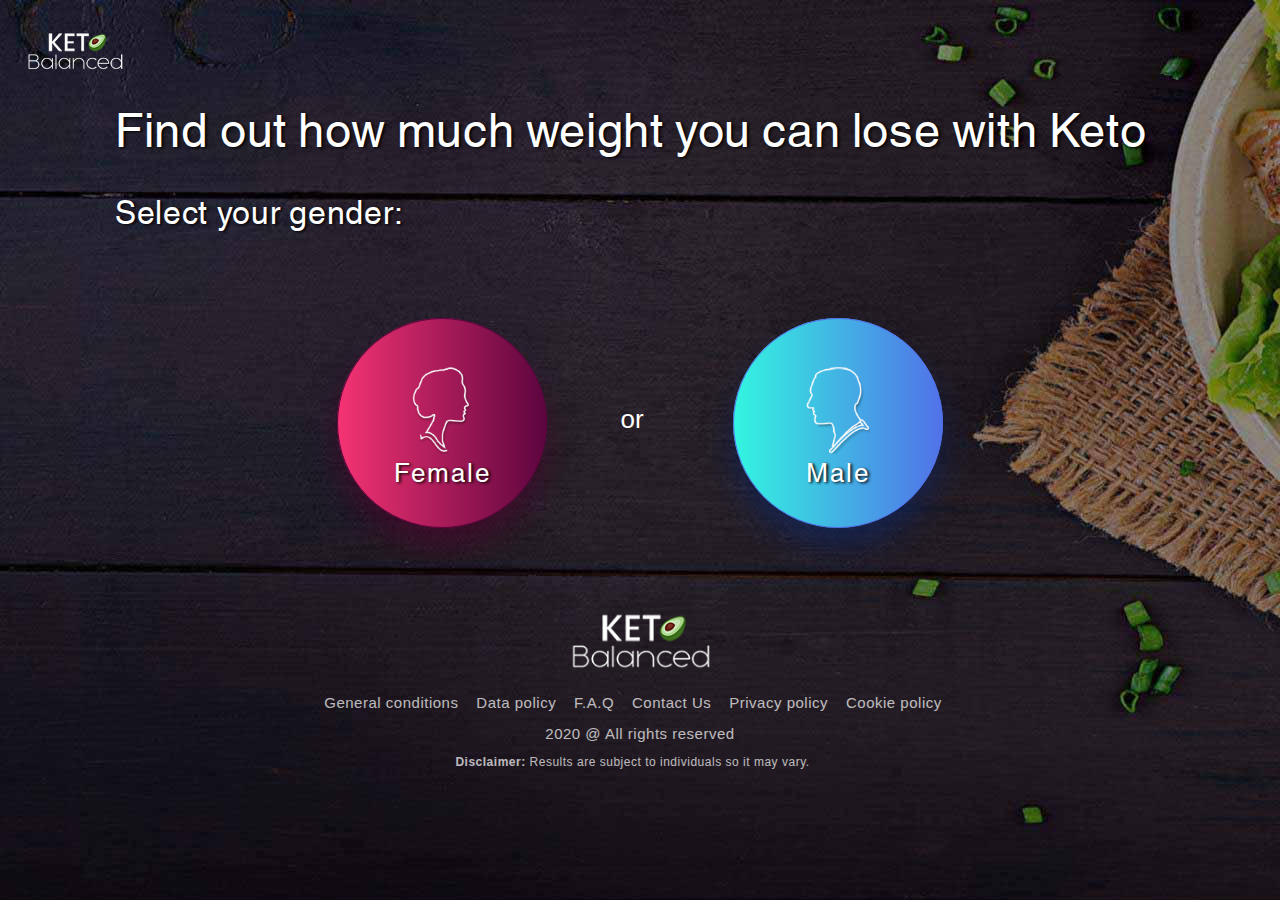
<file: index.html>
<!DOCTYPE html>
<html lang=en>
<head>
<title>Personalized keto diet meal plan that is easy to follow</title>
<meta charset=utf-8>
<meta name=viewport content="width=device-width, initial-scale=1">
<link rel=icon type="image/png" href="images/favicon.png" sizes=32x32 />
<link rel="alternate" href="index.html" hreflang="en-us" />
<link rel=stylesheet href="css/bootstrap.min.css" media="print" onload="this.media='all'">
<link href="css/main-style.css" rel="stylesheet" type="text/css">
<style>#home_pg h1 {font-size: 47px;font-weight: 300;line-height:50px;color:#fff}#home_pg .gndr-descrip {color: #ffffff;margin-top: 45px;}.paypal_img{margin-left: 20px;}@media only screen and (max-width:767px){#home_pg .gndr-descrip { margin-top: 30px;}.crcl_icon div:first-child { margin-left: -20px;}}@media only screen and (max-width: 640px) and (min-width: 320px){.paypal_img{margin-left: 0px; width: 300px;}#home_pg h1 {font-size: 22px;line-height: 25px;}.brndmn{text-align:center;}.cntcticnmn{display:none;}}/*#home_pg {background: none!important}*/.hmft{width:100%!important;}
@media screen and (min-width: 1400px) {.hmhd {text-align: center; padding-left: 0px!important;}}
#home_pg { background: url(images/home-bg-desktop.jpg)fixed repeat!important;}.my-bt {  padding: 4px 16px;
 background: #608e56; color: #fff;}.my-bt:hover{color:#eee;}
</style>
</head>
<body>
<div id=home_pg>
<div class=ovrlaybg>
<div class="brndmn">
<img src="images/logo.png" alt=Keto class=brand-logo >
</div>
<div class="hmhd">
<h1>Find out how much weight you can lose with Keto</h1>
<div class=gndr-descrip>Select your gender:</div>
</div>
<div class="clearfix"></div>
<div class="mngndrdv">
<div class=gndrbtn_mn>
<a class="btn btn_fml" href="https://infoakbank.com/" onclick="Gnderfunct('female');">
<div class="intro-banner-vdo-play-btn pinkBg">
<span class="ripple pinkBg"></span>
<span class="ripple pinkBg"></span>
<span class="ripple pinkBg"></span>
<div class="fcnter">
<img src="images/f_icon.png" alt="Female"/>
<br/> Female
</div>
</div>
</a>
<span class="orcl">or</span> 
<a class="btn btn_ml" href="https://infoakbank.com/" onclick="Gnderfunct('male');">
<div class="intro-banner-vdo-play-btn pinkBg1">
<span class="ripple pinkBg1"></span>
<span class="ripple pinkBg1"></span>
<span class="ripple pinkBg1"></span>
<div class="mcnter">
<img src="images/m_icon.png" alt="Male"/>
<br/> Male </div>
</div>
</a>
</div>
</div>

<div class=hmft>
<div class="col-xs-12 lnk col-lg-12">
<div style="display:inline-block; margin-bottom:10px;">
<img src="images/logo.png" alt=Keto class=fter-logo width=145>
<!--<img src="./images/paypl-bnnr.jpg" class="paypal_img">-->
</div>
<div style="display:block;">
<a href="general-conditions.html">General conditions</a>
<a href="data-protection-policy.html">Data policy</a>
<a href="faq.html">F.A.Q</a>
<a href="contacts.html">Contact Us</a>
<a href="policy.html" title="Privacy Policy ">Privacy policy</a>
<a href="cookie.html" title="Cookie Policy ">Cookie policy</a>
</div>
</div>
<div class="col-xs-12 col-lg-12 cpyrght">
2020 @ All rights reserved
</div>
<div class="col-xs-12 col-lg-12 Disclaimer">
<p><strong>Disclaimer:</strong> Results are subject to individuals so it may vary.</p>
</div>
</div>
</div>
</div>
<script src="js/app.js"></script>
<script>
function setCookie(cname, cvalue, exdays) {
  var d = new Date();
  d.setTime(d.getTime() + (exdays*24*60*60*1000));
  var expires = "expires="+ d.toUTCString();
  document.cookie = cname + "=" + cvalue + ";" + expires + ";path=/";
}
setCookie("utmdata", location.search, 30);
</script>
<!--script>var clicky_site_ids = clicky_site_ids || []; clicky_site_ids.push(101242162);</script>
<script async src="//static.getclicky.com/js"></script>-->
</body>
</html>
</file>
<file: css/main-style.css>
body{font-size:14px;line-height:24px;color:#fff;background-color:#000;margin:0px;}a:hover{outline:none!important;text-decoration:none;}.row:after, .row:before{display:flex!important;}body{overflow-x:hidden;}
@font-face{font-family:HelveticaCE; src:url(../fonts/HelveticaCE.otf) format("opentype")}
@font-face{font-family:Helvetica-Regular; src:url(../fonts/HelveticaWorld-Regular.ttf) format("truetype")}
@font-face{font-family:Segoe; src:url(../fonts/segoepr.ttf) format("truetype")}
@font-face { font-family: "Karla"; src: url("../fonts/karla.woff2")}
#home_pg{background:url(../images/allbg.jpg) repeat!important;background-size:contain!important;width:100%;margin:0!important;padding:0!important;background-position:100% 100%!important;min-height:100vh!important; background-attachment: fixed!important;}img.brand-logo { max-width: 100px;}body{-webkit-font-smoothing:antialiased}
.ovrlaybg{width:100%;padding:25px 25px 12px;position:relative;min-height:100vh;}.gndrbtn_mn img{max-width:65px;width:65px;padding-top:45px;}#home_pg .brand-logo{max-width:100px;margin-top:5px}#home_pg h1{color:#89d87b;font-family:Helvetica-Regular;font-size:65px;font-weight:600;letter-spacing:.6px;margin-top:35px;display:block;max-width:100%;text-shadow: 2px 1px 3px #030303;}#home_pg .gndr-descrip{color:#89d87b;margin-top:0px;font-family:Helvetica-Regular!important;font-size:32px;margin-bottom:8px;letter-spacing:.68px;line-height:23px;font-weight:500;    text-shadow: 2px 1px 3px #030303;}.mngndrdv{width:100%;text-align:center;}#home_pg .gndrbtn_mn{margin-bottom:30px;width:58%;display:inline-flex;margin-top:68px}.gndrbtn_mn .icn{position:absolute;display:block;left:8px;top:10px;height:30px}.gndrbtn_mn .icn img{max-height:100%}.btn_fml{position:relative;margin:auto;text-align:center;}.btn_fml, .btn_ml{outline:none!important;text-align:center;position:relative;margin-top:15px;padding:0px;}.btn_ml{position:relative;margin:auto;text-align:center;}.gndrbtn_mn .frwd{position:absolute;right:15px;top:50%;margin-top:-7px}.btn{margin-bottom:6px!important;}.frwd-fml{background-position:-41px -1061px!important;width:9px;height:15px;}.frwd-ml{background-position:-41px -1078px!important;width:9px;height:15px;}.lnk{padding:15px 0px 8px;margin-top:30px;}.lnk a{opacity:.7;color:#fff;font-size:15px;display:inline;letter-spacing:.51px;line-height:22px;margin:0px 14px 0px 0px;}.gndrbtn_mn a{color:#fff;font-size:26px;font-weight:500;line-height:40px;letter-spacing:2px;font-family:Helvetica-Regular!important;}.gndrbtn_mn a.focus, .gndrbtn_mn a:focus, .gndrbtn_mn a:hover{color:#fff;text-decoration:none;}.orcl{color:#fff;justify-content:center;align-self:center;font-size:26px;font-weight:300;padding:0 5px 0 5px;margin:0 30px 0 14px;}.fcnter{position:relative;width:210px;height:210px;border-radius:50%;margin:auto;background:#5d053f;text-align:center;border:1px solid #5d053f;background-image:linear-gradient(90deg,#f53373,#5d053f);box-shadow:0 20px 30px 0 rgba(76,5,45,.6);text-shadow: 2px 1px 3px #030303;}.mcnter{position:relative;width:210px;height:210px;background: #5172e8;border-radius:50%;border:1px solid #5172e8;margin:auto;text-align:center;background-image:linear-gradient(90deg,#33f5e0,#5172e8);box-shadow:0 20px 30px 0 rgba(13,38,102,.6);text-shadow: 2px 1px 3px #030303;}.hmft{display:inline-block;text-align:center;}.Disclaimer p{margin-bottom:4px;}.hmhd{max-width:100%;margin-top:20px;padding-left: 90px;}.cntcticnmn{top:15px; position:absolute; right:24px}.prgsbr{max-width: 100%; margin:115px 0 55px; display:flex; align-items:center; justify-content:center;position: relative;}.progrs_line{position: relative; background: #111010; margin: auto;height:4px;width:98%; max-width:620px; border-bottom:1px solid #343132;}.progrs_line_actv {width: 0%; height: 3px; z-index: 100; position: absolute; background: #89d87b;}.crcl_icon {position: absolute; z-index: 102; width: 100%;  top: -13px;} .crcl_icon div:first-child {margin-left: -20px;}.icndv {float:left;margin-left: 6.5%;    position: relative;}.prgs_otr{position: relative; margin: auto;  width: 100%; max-width: 610px;}.crcl_icon .cntnam {width: 200px;text-align: center;margin: 0 0 0 50%;left: 0;right: 0;transform: translate(-50%,0);color: #89d87b;top: -28px; position: absolute;  font-size: 12px; display: none;}.productactv { display: block!important;}.icndv:hover .cntnam {display: block;}.prgsprcnt{display:none;color: #89d87b; top: -28px; position: absolute; font-size: 18px; display: none; padding-left: 5px;}.move_wrap1{position: fixed; bottom: 4px; right: 0; height: 100%;}.move_wrap1 .move_bg1{position:absolute;bottom:0px;right:30px;z-index:99;-webkit-transform:scale(1.1);transform:scale(1.1);}.sectnmnbg{padding:60px 25px 12px; background:#0b0d1045;position:relative;min-height:100vh;}.move_wrap{height:100%;position:fixed;top:4px;}.move_wrap .move_bg{position:absolute;bottom: 190px;left:30px;z-index:99;-webkit-transform:scale(1.1);transform:scale(1.1);}.mndv-cntnr{max-width:735px;margin:-25px auto 25px;width:100%;}.mndvbg{border-radius:32px;background-color:#000000bf;}.qustn p{margin:0 0 15px;line-height:24px;font-size:24px;color: #fefbfb; text-shadow: 2px 0px 3px #030303;font-weight:bold;text-align:center;}.qustn p span{vertical-align: text-bottom;}.qustn-dscrp span{color:#89d87b}.part{padding:34px 2px 17px;}.selctn-btn{opacity:1;cursor:pointer;position:relative;font-size:17px;letter-spacing:.51px;line-height:18px;width:100%;max-width:530px;margin:auto;border:2px solid #1d1824;border-radius:50px;padding:10px 20px;margin-bottom:22px;min-height:50px;box-shadow:0px 8px 18px -9px #121111;display:flex;flex-direction:column;justify-content:center; background: #1d1824;text-align:center;}.scndpg-dsktp-meatbg { background: url(../images/allbg.jpg) fixed repeat!important; background-size: contain!important; width: 100%;  margin: 0!important; padding: 0!important; background-position: 100% 0!important; min-height: 100vh!important; display: inline-block;}.scndpg-dsktp-vegbg {background: url(../images/allbg.jpg) fixed repeat!important; background-size: contain!important; width: 100%;  margin: 0!important; padding: 0!important; background-position: 100% 0!important; min-height: 100vh!important; display: inline-block;}.scndpg-dsktp-prdctbg {background: url(../images/allbg.jpg) fixed repeat!important; background-size: contain!important; width: 100%;  margin: 0!important; padding: 0!important; background-position: 100% 0!important; min-height: 100vh!important; display: inline-block;}.scndpg-dsktp-allbg {background: url(../images/allbg.jpg) fixed repeat!important; background-size: contain!important; width: 100%;  margin: 0!important; padding: 0!important; background-position: 100% 0!important; min-height: 100vh!important; display: inline-block;}.scndpg-dsktp-plnbg{background: url(../images/allbg.jpg) fixed repeat!important; background-size: contain!important; width: 100%;  margin: 0!important; padding: 0!important; background-position: 100% 0!important; min-height: 100vh!important; display: inline-block;}.plntphd{background: #000000ba; padding: 25px 45px 25px; margin-top: 20px;border-radius: 32px;}.plan-3 h3{font-size:42px;margin-top:0px;text-transform:initial;}.plan-2 h3{font-weight:700;color:#fff;}.tpsumry{color:#fff; margin-bottom: 0px;display: inline-block; border-bottom: 1px solid #fff;}.smry{text-align:center;}.msrsec{display:flex;justify-content: space-between; align-items: center;margin-top:24px}.agsec, .htsec, .wtsec,.twtsec{width:20%;background: #00000061; text-align:center; padding:20px 0 15px;border-radius: 32px;}.msrsec h4{font-size:26px; font-weight:bold;color:#89d87b}.wtsec p, .twtsec p{display: flex; align-items: center; justify-content: flex-end;}.wtsec span, .twtsec span{width: 100px; line-height: 16px; display: inline-flex;  vertical-align: bottom; font-weight: 600;padding-left: 3px;}.agsec span,.htsec span{vertical-align: bottom;font-weight: 600;}.plan-3 .plan-rslt.plan-b-wait .plan-mnths .plan-status-reslt{position:relative;margin-top:18px;}.plan-3 .plan-rslt.plan-b-wait .plan-mnths .plan-b-status-reslt{left:0px;}.plan-3 .plan-b-wait .plan-c-status-reslt .plan-b-status-reslt{margin-top:0px;}.plan-2 .plan-b-wait .plan-mnths{font-size:20px;}.plan-3 .plan-rslt.plan-b-wait .plan-mnths{position:relative;max-width:100%;margin:0;max-height:none;}.plan-2 .plan-a-feature .plan-rslt{width:100%;margin-top:0;min-height:480px;}.currentmonth, .currentmonth2{font-weight:500;}p#currentmonth {text-decoration: underline;}.plan-2 .plan-b-wait .plan-c-status-reslt .plan-status-reslt{margin-bottom:10px;margin-right:2px;}.plan-2 .plan-b-wait .plan-c-status-reslt .plan-b-status-reslt, .plan-2 .plan-b-wait .plan-c-status-reslt .plan-status-reslt{display:-webkit-box;display:-ms-flexbox;display:flex;-webkit-box-orient:vertical;-webkit-box-direction:normal;-ms-flex-direction:column;flex-direction:column;-webkit-box-align:center;-ms-flex-align:center;align-items:center;line-height:26px;}.plan-3 .plan-rslt.plan-b-wait .plan-mnths .plan-status-hedr, .plan-3 .plan-rslt.plan-b-wait .plan-mnths .plan-c-status-reslt{max-width:430px;margin:auto;}p#nextmonth{margin-left:8%!important;}.plan-3 .plan-rslt.plan-b-wait .plan-status-hedr p{margin-left:5%;}#cur_id { margin-left: 6%;}#ach_id2{top:240px!important;left:-25px!important;}#ach_id { top: 58px;left: -5px;}.plan-3 .plan-rslt.plan-b-wait .plan-mnths .plan-c-status-reslt{min-height:160px;padding-bottom:50px;    display: flex;
justify-content: space-between; padding: 0 34px;}.plan-3 .plan-a-feature{margin-top:30px!important;}.plan-2 .plan-a-feature{padding-bottom:5px;display:-webkit-box;display:-ms-flexbox;display:flex;-webkit-box-pack:justify;-ms-flex-pack:justify;justify-content:space-between;-webkit-box-align:start;-ms-flex-align:start;align-items:flex-start;-ms-flex-wrap:wrap;flex-wrap:wrap;}.plan-3 .plan-rslt.plan-b-wait{max-width:100%;border-radius:32px;overflow:hidden;margin-bottom:40px;    background: #00000061;}.plan-3 .plan-a-feature .plan-rslt--firstweek, .plan-3 .plan-a-feature .plan-x-txt{max-width:calc(50% - 15px);min-height:260px;display:-webkit-box;display:-ms-flexbox;display:flex;-webkit-box-orient:vertical;-webkit-box-direction:normal;-ms-flex-direction:column;flex-direction:column;-webkit-box-align:center;-ms-flex-align:center;align-items:center;-webkit-box-pack:center;-ms-flex-pack:center;justify-content:center;background: #00000061;border-radius:32px}.plan-3 .plan-x-txt .plan-b-ftr{margin-top:2px;}.plan-2 .plan-x-txt .plan-b-ftr{font-size:23px;max-width:240px;margin:12px auto;line-height:28px;padding-top:2px;}span#bmage {color: #ce408b; font-weight: bold;}span#wat_intake {color: #118acb;  font-weight: bold;}.plan-2 .plan-x-txt{padding-top: 6px;  padding-bottom: 6px;}.plan-3 .plan-detailes h2 {font-size: 30px;  margin-bottom: 28px; font-weight: 500;  margin-top: 2px;  text-align: center; border-bottom: 1px solid #ccc; line-height: 45px; display: inline-block;}.plan-3 .plan-detailes{margin-top:5px;}.plan-2 #bmi-reality img, .plan-2 #plan-access img{max-width:250px;margin-top:15px;}.plan-2 #plan-access .plan-check {position: relative;  top: 0; font-size: 23px; line-height: 43px; color: #ef8303;}.clry, .txtbmi{margin:15px 0; text-align:center;}.bmi-masrmnt{font-size: 18px;}.bmi-wt{position: relative;  top: 0; font-size: 23px; line-height: 43px;  color: #f5bb00;display: block;  font-weight: 700;}.bmiwtclcu{ display: flex; justify-content: center; align-items: center;}.bmiwtclcu h4{position: absolute; font-size: 36px;  font-weight: bold;  color: #f5bb00; margin-top: -24px;}.txtbmi{padding-top:40px;}.plan-rslt-box{border-radius:32px;margin:0;position:relative;overflow:hidden;height:100%;background: #00000061;}.plan-2 #plan-food p{margin:auto;}.plan-3 #plan-food p{margin-bottom:8px;font-weight:700;margin-top:25px;}.bmilevel{color:#f9d91b;}.rskdvmn p{ margin-top: 10px!important;}.bmilevel{margin-top:10px!important;}.rskaso{margin-top:10px!important;font-size:18px;}.plan-2 #plan-food p{text-align:center;font-size:22px;max-width:490px;}.plan-2 .plan-covr{background-color:#00000061; max-width:830px; margin:15px auto; display: flow-root;border-radius: 32px;}.plan-3 .plan-covered-logos img:nth-child(2){max-width:120px;}.plan-3 .plan-covered-logos img{max-width:110px;margin-left:2%;margin-right:2%;}.plan-3 .plan-covr .plan-hading{margin-top:20px;color:#fff;opacity:1;font-size:36px;font-weight:300;}.prms{background: #00000061; padding:25px 45px;border-radius: 32px;}.rgycrcl img{float:left; margin-left:2px;}.rgycrcl span{vertical-align: super;}.rgycrcl{margin-top:10px;}#final .final-background{background:url(https://cdn.ketobalanced.com/aus/images/final_bg.jpg) no-repeat;background-size:cover;background-position:0% 0;}#final{background-color:#000;padding:0px;}.menufnl{padding: 34px 64px 12px; position: relative;}#final.final-chekut .container .final-ofer{color:#f8359d;font-size: 24px; text-decoration: underline; font-weight: 600; text-align: center;}.final-box {display: -webkit-box; display: -ms-flexbox; display: flex; max-width: 880px; margin: 30px auto; -ms-flex-wrap: wrap; flex-wrap: wrap; -webkit-box-pack: justify; -ms-flex-pack: justify; justify-content: space-between;  background: #00000061; padding: 25px 45px 35px;}#final.final-chekut .title-heding{text-align:center;font-size:45px;font-weight:700;color: #89d87b;margin:0px}.final-box .final-slectn{padding:15px;-ms-flex-preferred-size:100%;flex-basis:100%;display:flex;}.final-box .profit-lst{padding:15px;padding-left:25px; position:relative;width:50%}.rate-list{margin-top:20px;margin-bottom:20px; width:100%;}.fnlimgmndvdsk{display:block;width:50%;}.rate-list .rate-lists{display:-webkit-box;display:-ms-flexbox;display:flex;-webkit-box-pack:stretch;-ms-flex-pack:stretch;justify-content:stretch;-webkit-box-align:stretch;-ms-flex-align:stretch;align-items:stretch;cursor:pointer;position:relative;-webkit-box-sizing:border-box;box-sizing:border-box;border-radius:4px;padding:20px 20px 0;margin-bottom:20px;}.fnlimgdv{padding:5px;text-align:center;display:inline-block;width:100%; position: relative;;}.fnlimgdv img{max-width:100px;}.fnlimgdv h4{font-style:normal;font-weight:400;font-size:22px;line-height:27px;padding-bottom:15px;}.booklps{position: absolute; display: block; left: 0; right: 0px; top: 50%; font-size: 18px;}.rate-list .rate-lists .price-list .last-pric{font-weight:400;width:100%;font-size:54px!important;line-height:22px!important;color:#484948;}#final .last-pric{margin-bottom:22px;}.rate-list .rate-lists .price-list{-webkit-box-flex:1;-ms-flex:1;flex:1;font-family:Helvetica-Regular;font-weight:400;font-size:78px;padding-top:15px;position:relative;text-align:center;letter-spacing:1.1875px;color:#fff;}.strike {position: relative;}.strike:after {content: ""; position: absolute; bottom: 0; left: 32%; border-top: 2px solid red; width: 40%; transform: rotateZ(14deg); right: 0; top: 10px;}.tpzro{position: absolute; font-size: 32px; top: -7px;}.tpzro2{position: absolute; font-size: 18px; top: 18px; color:#484948;}.mnprc{display: block; position: relative;line-height: 56px;}.tpzro1{position: absolute; font-size: 34px; top: -10px;}.strmndv{padding-top: 26px;}.clntviw{color:#fff; font-size:16px;vertical-align: middle;}.strmndv img {max-width: 115px;}.fnlfrmmn{width:100%;}.lftpymntdv{    margin: 10px 0;  font-size: 23px;  float: left;}.rgtpymntdv{float: right;  font-size: 23px;    margin: 10px 0;}.final-price-list{margin-left:25px!important;display:-webkit-box;display:-ms-flexbox;display:flex;}.final-price-list span{margin-left:5px;}.frmprcmnsec{background:#1a141f;display:flex;}.modal-content2{position:relative;margin-top:10px!important;margin-bottom:12px;}.inpt-hold input::placeholder{color:#35323c}.inpt-hold input{width:100%;display:block;-webkit-box-shadow:none;box-shadow:none;border:0;border-bottom:1px solid #35323c;opacity:1;color:#fff;font-size:15px;letter-spacing:.51px;line-height:18px;padding:6px;outline:none!important;}.month-div{border-bottom:1px solid #35323c;opacity:1;font-size:15px;letter-spacing:.51px;line-height:18px;padding:10px 0px 10px 0px;outline:none!important;}.btn-primary2{border-radius:22px;text-align:center;display:block;width:90%;color:#fff;font-size:17px;border:0;font-weight:700;outline:none;margin:20px auto;background: linear-gradient(to bottom, #ce2981 0%, #ce4d92 100%); border: 1px solid #ce2981;letter-spacing:.68px;padding:12px;line-height:23px;}.final-trm-box{display:-webkit-box;display:-ms-flexbox;display:flex;-webkit-box-align:center;-ms-flex-align:center;align-items:center; justify-content: center;}.pymnt-method a{color:#fff;}#final-checking{text-align:left;padding-top:0px;}.crddv{width: 50%; text-align: center; padding: 25px 10px;}.final-bil-1.final-bil-2 .sces-stry{background:#00000061;    max-width: 880px;  margin: auto;text-align:center;padding-top:15px;}.final-bil-1.final-bil-2 .story-block{margin-bottom:32px;}#cur_id1 {font-size: 23px;}#cur_id1 span{font-size:23px;}.final-bil-1.final-bil-2 .prdct-cmpostn {text-align: center;background: #00000061; max-width: 880px; margin: auto;padding: 35px 0px;}#final.final-chekut .container .mn-container .sces-stry .final-cont{Margin-top:30px;display:-webkit-box;display:-ms-flexbox;display:flex;-webkit-box-orient:horizontal;-webkit-box-direction:normal;-ms-flex-direction:row;flex-direction:row;-ms-flex-pack:distribute;justify-content:space-around;max-width:85%;margin:auto;margin-bottom:30px;}.final-bil-1.final-bil-2 .plan-covr{padding-top:25px;padding-bottom:5px;max-width:880px; margin:20px auto; background:#00000061}.plan-covr img{max-width:120px;margin:15px;}.final-bil-1.final-bil-2 .plan-covr .plan-hading{color:#fff;font-weight:700; font-size:36px;}#final.final-chekut .container .ask-us{max-width:880px;margin:auto;margin-top:30px;margin-bottom:30px; background:#00000061;    padding: 2px 10px 10px;}.final-bil-1.final-bil-2 h2{color:#fff;font-size:30px;font-weight:600;line-height:37px;margin-bottom:6px;margin-top:6px;text-align:center;text-decoration:underline;}#final.final-chekut .container .ask-us .final-cont .final-cont-item p span{font-weight:700;font-size:15px;color:#89d87b;padding-bottom:5px;display:inline-block;}#final.final-chekut .container .usr-views{max-width:880px;margin:auto;background:#00000061;padding:15px 5px;}.secuepymntsec{max-width:880px; margin: 20px auto; background:#00000061;padding:5px 10px 15px;width:100%;}.secuepymntsec h3{font-size:32px!important;margin:15px 0; text-align:center; color:#fff;}.secuepymntsec img{max-width:160px; width:100px;display:inline-block;}.simgbtm{display:flex; justify-content:space-between;align-items:center;}.scndpg-dsktp-emailbg { background: url(../images/allbg.jpg) fixed repeat!important;
 background-size: contain!important; width: 100%; margin: 0!important; padding: 0!important; background-position: 100% 0!important; min-height: 100vh!important; display: inline-block;}#destpprogess{display:block}#mobileprogress{display:none;}#cur_id span, #ach_id2 span{width: auto; display: contents;}.plan-b-ftr span {padding: 0 5px;}
.rdylgn{margin-left:20px}.rdylgn span{font-size:12px;}.rdgnmn{list-style:none; display: flex;  justify-content: center; align-items: center; padding-left: 0px;}.hthrgy{font-size:16px;}.modal-body { color: #222;}.modal-body h2, .modal-body p, .modal-body h3 { color: #222!important;}
/*Animation*/
.in-left{-webkit-animation-name:fadeLeft;-moz-animation-name:fadeLeft;-o-animation-name:fadeLeft;animation-name:fadeLeft;-webkit-animation-fill-mode:both;-moz-animation-fill-mode:both;-o-animation-fill-mode:both;animation-fill-mode:both;-webkit-animation-duration:1s;-moz-animation-duration:1s;-o-animation-duration:1s;animation-duration:1s;-webkit-animation-delay:1s;-moz-animation-delay:1s;-o-animation-duration:1s;animation-delay:1s;}
.animated_logo{-webkit-animation-duration:4s;animation-duration:4s;-webkit-animation-fill-mode:both;animation-fill-mode:both;}.pinkBg1{background-image:linear-gradient(90deg,#33f5e0,#5172e8);}.pinkBg{background-image:linear-gradient(90deg,#f53373,#5d053f);}.intro-banner-vdo-play-btn{height:210px;width:210px;position:relative;text-align:center;margin:0px;border-radius:50%;z-index:1;margin:auto;}.intro-banner-vdo-play-btn .ripple{position:absolute;width:325px;height:325px;z-index:-1;left:26%;top:26%;opacity:0;margin:-110px 0 0 -110px;border-radius:50%;-webkit-animation:ripple 2.4s infinite;animation:ripple 2.4s infinite}.intro-banner-vdo-play-btn .ripple:nth-child(2){animation-delay:.6s;-webkit-animation-delay:.6s}.intro-banner-vdo-play-btn .ripple:nth-child(3){animation-delay:1.2s;-webkit-animation-delay:1.2s}
@-webkit-keyframes ripple{0%{opacity:1;-webkit-transform:scale(0);transform:scale(0)}
100%{opacity:0;-webkit-transform:scale(1);transform:scale(1)}}
@keyframes ripple{0%{opacity:1;-webkit-transform:scale(0);transform:scale(0)}
100%{opacity:0;-webkit-transform:scale(1);transform:scale(1)}}
@-webkit-keyframes fadeInLeft{0%{opacity:0;-webkit-transform:translateX(-20px);}
100%{opacity:1;-webkit-transform:translateX(0);}}
@keyframes fadeInLeft{0%{opacity:0;transform:translateX(-20px);}
100%{opacity:1;transform:translateX(0);}}
.fadeInLeft{-webkit-animation-name:fadeInLeft;animation-name:fadeInLeft;}
@-webkit-keyframes fadeLeft{from{opacity:0;-webkit-transform:translatex(-10px);-moz-transform:translatex(-10px);-o-transform:translatex(-10px);transform:translatex(-10px);}
to{opacity:1;-webkit-transform:translatex(0);-moz-transform:translatex(0);-o-transform:translatex(0);transform:translatex(0);}
}@-moz-keyframes fadeLeft{from{opacity:0;-webkit-transform:translatex(-10px);-moz-transform:translatex(-10px);-o-transform:translatex(-10px);transform:translatex(-10px);}
to{opacity:1;-webkit-transform:translatex(0);-moz-transform:translatex(0);-o-transform:translatex(0);transform:translatex(0);}
}@keyframes fadeLeft{from{opacity:0;-webkit-transform:translatex(-100px);-moz-transform:translatex(-100px);-o-transform:translatex(-100px);transform:translatex(-100px);}
to{opacity:1;-webkit-transform:translatex(0);-moz-transform:translatex(0);-o-transform:translatex(0);transform:translatex(0);}
}
.avocado_icn, .nav-bk, .beef_icn, .butter_icn, .capers, .cheese_icn, .chckn, .cocnt_icn, .zucchini, .eggs_icn, .fml_icn, .fish_icn, .frwd-fml, .frwd-ml, .cottage-cheese, .ham, .icons, .seafood_icn, .ml_icn, .milk_icn, .mshrom, .mshroms, .cliflower, .nuts_icn, .olives, .brocli_icn, .pork_icn, .c_food, .tofu_icn, .veal, .vegan_icn, .nomeat_icn, .aspar_icn, .strawberry_icn, .olive_icn, .pepper_icn, .eggplant_icn, .lmb_icn, .ham_icn, .Prosciutto_icn, .Pepperoni_icn, .Beans_icn, .Cabbage_icn, .Spinach_icn, .Lettuce_icn, .Brussels_icn, .Arugula_icn, .Onions_icn, .Bok-Choy_icn, .Pepper_icn, .Radish_icn{display:inline-block;background:url(../images/all_icon.png) no-repeat;overflow:hidden;text-indent:-9999px;text-align:left;}
.plan-rslt-box#plan-food span .green_arrowdv{position:absolute;left:45px;margin-top:110px!important;display:none;color:#00a23b;font-size:30px;}.plan-rslt-box#plan-food span .yellow_arrowdv{display:none;color:#faa12e;font-size:30px;}.plan-rslt-box#plan-food span .red_arrowdv{position:absolute;right:45px;margin-top:110px!important;display:none;color:#e0150b;font-size:30px;}.bmigreen{position:relative;-webkit-animation:bmgreen 0s infinite;-webkit-animation-direction:alternate;animation:bmgreen 0.5s infinite;animation-direction:alternate;font-size:36px;}.bmiyellow{position:relative;-webkit-animation:bmyellow 0s infinite;-webkit-animation-direction:alternate;animation:bmyellow 0.5s infinite;animation-direction:alternate;}.bmired{position:relative;-webkit-animation:bmred 0s infinite;-webkit-animation-direction:alternate;animation:bmred 0.5s infinite;animation-direction:alternate;float:right;}@-webkit-keyframes bmgreen{from{left:0px;}
to{left:10px;}}@keyframes bmgreen{from{left:0px;}
to{left:10px;}}
@-webkit-keyframes bmyellow{from{top:0px;}
to{top:10px;}}
@keyframes bmyellow{from{top:0px;}
to{top:10px;}}
@-webkit-keyframes bmred{from{right:0px;}
to{right:10px;}}
@keyframes bmred{from{right:0px;}
to{right:10px;}}.section-radio-tab p{margin-bottom:0px;}.part .qustn{margin-bottom:6px;}.fter-logo{max-width:145px;margin:0px;padding-bottom:8px;}.fml_icn{background-position:-2px -1470px!important;width:22px;height:30px}.ml_icn{background-position:-24px -1470px!important;width:24px;height:29px;}.cpyrght{opacity:.7;color:#fff;font-size:15px;letter-spacing:.51px;line-height:18px;margin-top:2px;text-transform:initial;padding:0px;}.Disclaimer{opacity:.7;color:#fff;font-size:12px;letter-spacing:.51px;line-height:18px;margin-top:10px;text-transform:initial;padding-left:0px;}h3.qustn{margin-top:15px;}.abtul{line-height:26px;list-style-type:decimal!important;margin-left:15px;}.benftul{list-style-image:url(https://cdn.ketobalanced.com/aus/images/abt_icn.png)!important;padding-left:35px!important;display:inline-block;}
.scndpg-dsktp-bg{background:url(../images/allbg.jpg) fixed repeat!important;background-size:contain!important;width:100%;margin:0!important;padding:0!important;background-position:100% 0!important;min-height:100vh!important;display:inline-block;}.navbar{border-radius:4px;}.mndv-cntnr .container{width:100%;}.nav-btn-bk{position:absolute;top:7px;cursor:pointer;}.nav-bk{background-position:-34px -1369px;width:15px;height:25px;}.mndv-cntnr .navbar>.container .navbar-brand, .navbar>.container-fluid .navbar-brand{margin:3px auto 0!important;}.navbar-brand>img{margin:0 auto;max-width:200px;z-index:99;position:relative;}.hdr_bar{overflow:hidden;}.prgrs-bar{float:left;width:100%;height:100%;-webkit-transition:width .6s ease;transition:width .6s ease;background:#ccc;}.prgrs-bar .prgrs{width:12.5%;background:#e53895;}.prgrs{overflow:hidden;}.prgrs-bar, .prgrs-bar .prgrs{height:1px;border-radius:0;border:0;}.part.active{display:block;}
.part .qustn{color:#85d278;font-family:Helvetica-Regular;font-size:26px;font-weight:600;line-height:24px;}
.qustn-dscrp{margin-bottom:18px;text-align:center;font-size: 22px;}.selctn-btn .stats{background-color:#1c1723;position:absolute;right:-2px;top:-14px;height:32px;width:32px;z-index:1;border-radius:65%;border: 1px solid #5f5c64;    text-align: center; line-height: 28px;}.selctn-btn .stats-icn{color:#605d65;z-index:2;font-size:28px;font-weight:600;text-align:center; margin-right: 0px; margin-top: -1px;}.selctn-btn.active{color:#fff;opacity:1;}.selctn-btn.active .stats{    background:linear-gradient(90deg,#33f5e0,#5172e8);border: 1px solid #5172e8;}.selctn-btn.active .stats-icn{    margin-right: 1px; margin-top: 1px;font-weight:400;color:#fff;}.selctn-btn:hover{border-color:#fff;border:2px solid #fff;}.selctn-btn.active .stats-icn{transform: rotate(180deg);}.selctn-btn.active .stats{transform: rotate(180deg);transition: all .5s;}.selctn-btn .stats-icn{transition: all .5s;}.abt-info p{font-size:15px;text-align:justify;}.abt-info h3{color:#fff;font-family:Helvetica-Regular;font-size:25px;font-weight:700;letter-spacing:.85px;line-height:29px;}.abt-info ul{margin-bottom:10px;margin-top:10px;list-style:none;padding-left:0;}.abt-info ul li{line-height:21px;margin-bottom:4px;font-size:15px;}.abt-info ul li img{margin-right:6px;margin-top:-2px;}.selctn-btn.add-icn{text-align:center;padding:15px 10px;display:flex;justify-content:center;align-items:center;}.abt-info ul li span{vertical-align:super;}
.selctn-btn.add-icn .icn{max-height:100px;margin-bottom:5px;height:100px;text-align:center;width:100px;}.selctn-btn.add-icn .icn i, .selctn-btn.add-icn .icn img{max-width:100%;max-height:100%;-webkit-filter:grayscale(100%);filter:grayscale(100%);opacity:.3;}.selctn-btn.add-icn.active .icn i, .selctn-btn.add-icn.active .icn img{-webkit-filter:grayscale(0);filter:grayscale(0);opacity:1;}.err_popup{text-align:center;margin-top:11px;color:#ce5093;display:none;}
.btn-primary {  border-radius: 36px; text-align: center; display: block;width: 100%; height: 48px; color: #fff; font-size:20px;
font-weight: 700; outline: none; letter-spacing: .68px;padding: 10px 12px 12px; line-height: 21px; background: linear-gradient(90deg,#33f5e0,#5172e8); border: 1px solid #5172e8;  max-width: 450px;  margin: auto;  text-shadow: 1px 2px 2px #222;}.chckn{background-position:0 0;width:95px;height:95px}.pork_icn{background-position:0 -92px;width:90px;height:84px}.beef_icn{background-position:0 -167px;width:90px;height:85px}.fish_icn{background-position:0 -245px;width:90px;height:75px}.seafood_icn{background-position:0 -340px;width:90px;height:89px}.vegan_icn{background-position:0 -595px;width:90px;height:95px}.nomeat_icn{background-position:0 -508px;width:90px;height:90px}.aspar_icn{background-position:0 -1089px;width:90px;height:98px}.brocli_icn{background-position:0 -694px;width:93px;height:102px}.c_food{width:36px;height:32px}.strawberry_icn{background-position:0 -3062px;width:90px;height:85px}.olive_icn{background-position:0 -2980px;width:90px;height:82px}.pepper_icn{background-position:0 -2883px;width:94px;height:94px}.eggplant_icn{background-position:0 -2798px;width:100px;height:90px}.Beans_icn{background-position:0 -1277px;width:90px;height:93px}.Cabbage_icn{background-position:0 -1374px;width:95px;height:99px}.Spinach_icn{background-position:0 -1470px;width:96px;height:100px}.Lettuce_icn{background-position:0 -1566px;width:90px;height:92px}.Brussels_icn{background-position:0 -1650px;width:90px;height:98px}.Arugula_icn{background-position:0 -1745px;width:95px;height:90px}.Onions_icn{background-position:0 -1833px;width:90px;height:100px}.Bok-Choy_icn{background-position:0 -1932px;width:90px;height:97px}.Pepper_icn{background-position:0 -2024px;width:90px;height:101px}.Radish_icn{background-position:0 -2115px;width:90px;height:101px}.mshrom,.mshroms{background-position:0 -800px;width:92px;height:102px}.eggs_icn{background-position:0 -2214px;width:90px;height:85px}.zucchini{background-position:0 -905px;width:92px;height:90px}.cliflower{background-position:0 -993px;width:95px;height:95px}.cheese_icn{background-position:0 -2380px;width:90px;height:80px}.avocado_icn,.milk_icn{width:90px;height:102px}.avocado_icn{background-position:0 -1179px}.nuts_icn{background-position:0 -2295px;width:94px;height:92px}.cottage-cheese{background-position:0 -2459px;width:90px;height:88px}.butter_icn{background-position:0 -2538px;width:100px;height:92px}.cocnt_icn{background-position:0 -2628px;width:98px;height:78px}.tofu_icn{background-position:0 -2706px;width:98px;height:86px}.lmb_icn{background-position:0 -422px;width:90px;height:90px}.ham_icn{background-position:0 -258px;width:45px;height:45px}.Prosciutto_icn{background-position:0 -304px;width:45px;height:42px}.Pepperoni_icn{background-position:0 -342px;width:45px;height:35px}
.musere-toggle{padding:10px;margin-right:-15px;text-align:center;margin-left:-25px;width:calc(100% + 50px);margin-top:-10px;}
.musere-toggle .btn{border:1px solid #ccc;opacity:.28;width:43%;border-radius:22px;-webkit-box-shadow:0 4px 11px -2px rgba(68, 68, 68, .3);box-shadow:0 4px 11px -2px rgba(68, 68, 68, .3);color:#1b1b1b;font-family:Helvetica-Regular;font-size:18px;font-weight:700;letter-spacing:.61px;line-height:22px;text-align:center;outline:none!important;padding:10px;margin-right:5px;}.musere-toggle .btn.active{color:#e53895;opacity:1;border:0;background-color:#fff;-webkit-box-shadow:0 4px 11px -2px rgba(68, 68, 68, .3);box-shadow:0 4px 11px -2px rgba(68, 68, 68, .3);}.musere-toggle .btn:last-child{margin-right:0;margin-left:5px;}.inpt-wrapr{position:relative;margin-bottom:25px;}.inpt-wrapr input{width:100%;display:block;-webkit-box-shadow:none;box-shadow:none;border:0;border-bottom:1px solid #6d6d6d;opacity:1;color:#eee;font-size:15px;letter-spacing:.51px;line-height:18px;padding:6px 6px 6px 32px;outline:none!important;position:relative;z-index:5;background:transparent;}.inpt-wrapr .scale_value{position:absolute;right:0;width:60px;color:#89d87b;font-family:Helvetica-Regular;font-size:15px;font-weight:700;letter-spacing:.51px;line-height:18px;text-align:right;top:5px;z-index:2;}.navbar-brand{float:none;margin:0 auto;text-align:center;max-width:200px;display:block;}.btn-primary.active, .btn-primary.active.focus, .btn-primary.active:focus, .btn-primary.active:hover, .btn-primary.disabled.focus, .btn-primary.disabled:focus, .btn-primary.disabled:hover, .btn-primary.focus, .btn-primary:active, .btn-primary:active.focus, .btn-primary:active:focus, .btn-primary:active:hover, .btn-primary:focus, .btn-primary:hover, .btn-primary[disabled].focus, .btn-primary[disabled]:focus, .btn-primary[disabled]:hover, .open>.btn-primary.dropdown-toggle, .open>.btn-primary.dropdown-toggle.focus, .open>.btn-primary.dropdown-toggle:focus, .open>.btn-primary.dropdown-toggle:hover, fieldset[disabled] .btn-primary.focus, fieldset[disabled] .btn-primary:focus, fieldset[disabled] .btn-primary:hover{background-image: linear-gradient(90deg,#91ef31,#ceef31);
border-color: #91ef31;outline: none;box-shadow: none;}.rdmore{text-align:right;margin-bottom:10px;color:#ce5093;transition:0.4s;cursor:pointer;padding:0px;width:100%;outline:none;font-size:15px;}.hlpexpnd{overflow:hidden;transition:max-height 0.2s ease-out;padding:0 1px;display:none;overflow:hidden;}.fom-mail .hold-input{margin-bottom:20px;}.hold-input{position:relative;margin-bottom:2px;}#mail-value{margin-top:20px;}.hold-input input{width:100%;display:block;-webkit-box-shadow:none;box-shadow:none;border:0;border-bottom:1px solid #6d6d6d;opacity:1;color:#fff;font-size:15px;letter-spacing:.51px;line-height:18px;padding:6px;outline:none!important;}.error-msg{text-align:center;margin-top:25px;color:#e53895;display:none;}.mail-prmse{padding:10px;color:#8c8c8c;display:none;font-size:13px;line-height:22px;margin-top:10px;}.email-description{font-size:15px;display:none;}.btn.active.focus, .btn.active:focus, .btn.focus, .btn:active.focus, .btn:active:focus, .btn:focus{outline:5px auto -webkit-focus-ring-color;outline-offset:-2px;}.btn-primary:focus{outline:none!important;}.btn-looks{font-size:16px;padding:8px!important;margin-top:15px;}.idea-recvry .keto-logo{max-width:170px;margin-top:20px;}#home-id{overflow-x:hidden;width:100%;}.home-container{max-width:600px;margin:0 auto;width:100%;margin-top:0!important;border-radius:9px;background-color:#fff;margin-bottom:50px;}.idea-stus{padding-top:15px;display:none;padding-bottom:15px;border-top:1px dotted #ebebeb;margin-top:15px;border-bottom:1px solid #ebebeb;}.eml_descrp{font-size:15px;display:none;}.navbar-brand{left:0px;width:200px;padding:0;top:3px;}.navbar-brand{height:auto;}.navbar{min-height:40px;}.navbar{position:relative;padding:0rem 1rem;}
.plan-2{padding:0;}.plan-3 .container{max-width:830px;width:100%;position:relative;z-index:1;}.plan-3 .hading{font-size:28px;}.plan-2 .hading{font-size:24px;line-height:28px;font-weight:600;}.plan-3 .plan-a-feature .plan-b-wait{margin-bottom:30px;}.plan-2 .plan-b-wait{margin-top:20px;position:relative;max-width:370px;}.plan-3 .plan-rslt.plan-b-wait .plan-d-status{position:relative;width:100%;display:-webkit-box;display:-ms-flexbox;display:flex;-webkit-box-orient:vertical;-webkit-box-direction:normal;-ms-flex-direction:column;flex-direction:column;-webkit-box-align:center;-ms-flex-align:center;align-items:center;min-height:80px;-webkit-box-pack:center;-ms-flex-pack:center;justify-content:center;}.plan-2 .plan-b-wait .plan-d-status{position:absolute;top:0;left:0;right:0;bottom:0;max-height:235px;text-align:center;}.plan-2 .plan-b-wait .plan-d-status .plan-status-hedr{display:-webkit-box;display:-ms-flexbox;display:flex;-webkit-box-pack:justify;-ms-flex-pack:justify;justify-content:space-between;max-width:190px;margin:auto;padding-top:40px;padding-bottom:0;-webkit-box-align:center;-ms-flex-align:center;align-items:center;font-size:27px;font-weight:700;color:#69c6d3;}.plan-2 .plan-b-wait .plan-status-hedr{display:-webkit-box;display:-ms-flexbox;display:flex;-webkit-box-pack:justify;-ms-flex-pack:justify;justify-content:space-between;}.plan-3 .plan-rslt.plan-b-wait .plan-b-ftr{margin-bottom:auto;padding-top:10px;font-size:24px;}.plan-2 .plan-b-wait .plan-d-status .plan-b-ftr{font-size:23px;font-weight:700;padding-top:15px;margin-bottom:auto;}.plan-3 .plan-rslt.plan-b-wait .plan-status-hedr{padding-top:15px;margin-top:auto;margin-bottom:0;max-width:none;}.plan-2 .plan-b-wait .plan-status-hedr{display:-webkit-box;display:-ms-flexbox;display:flex;-webkit-box-pack:justify;-ms-flex-pack:justify;justify-content:space-between;}.plan-2 .plan-b-wait .plan-c-status-reslt{display:-webkit-box;display:-ms-flexbox;display:flex;-webkit-box-pack:justify;-ms-flex-pack:justify;justify-content:space-between;min-height:180px;}.plan-3 .plan-rslt.plan-b-wait .plan-mnths .plan-b-status-reslt{position:relative;top: 220px;left: -9px;}.plan-2 .plan-b-wait .plan-c-status-reslt .plan-b-status-reslt{font-size:23px!important;margin-left:0;margin-top:10px;}plan-2 .plan-b-wait .plan-c-status-reslt .plan-b-status-reslt span, .plan-2 .plan-b-wait .plan-c-status-reslt .plan-status-reslt span{font-size:13px;}.plan-2 .plan-x-txt{margin-top:40px;max-width:370px;text-align:center;}.plan-3 .plan-x-txt .plan-status-hedr{margin-top:auto;font-size:90px;display:-webkit-box;display:-ms-flexbox;display:flex;-webkit-box-pack:end;-ms-flex-pack:end;justify-content:flex-end;-webkit-box-align:baseline;-ms-flex-align:baseline;align-items:baseline;line-height:12px;}.plan-2 .plan-x-txt .plan-status-hedr{font-size:73px;font-weight:700;color:#e53895;line-height:73px;}.plan-3 .plan-x-txt .plan-status-hedr span{font-size:34px;}.plan-2 .btn-primary.bottom-btn{max-width:370px!important;}.plan-3 .btn-primary.bottom-btn{max-width:570px!important;margin:auto;margin-top:28px;}.btn-primary.bottom-btn{max-width:250px!important;}.btn-primary.bottom-btn{max-width:250px;}.plan-detailes .row{display:-webkit-box;display:-ms-flexbox;display:flex;-ms-flex-wrap:wrap;flex-wrap:wrap;}.plan-2 .plan-detailes .col-12{margin-bottom:28px;}.plan-2 #bmi-reality .plan-row{height:33.33333%;-webkit-box-align:center;-ms-flex-align:center;align-items:center;display:-webkit-box;display:-ms-flexbox;display:flex;-webkit-box-pack:justify;-ms-flex-pack:justify;justify-content:space-between;padding:20px;border-bottom:1px solid #e0e0e0;}.plan-2 #bmi-reality .plan-row .plan-value{text-transform:uppercase;font-size:23px;color:#68c6d3;display:none;}.plan-2 #bmi-reality .plan-row .e-number{font-size:43px;font-weight:700;}.plan-rslt-box .e-number{color:#69c6d3;}.plan-2 #bmi-reality .plan-row .plan-name{font-size:23px;font-weight:700;margin-left:auto;}.plan-2 #bmi-reality .plan-row.is-selected{background:rgba(86,70,143,.1);}.plan-2 #bmi-reality .plan-row.is-selected .plan-value{display:block;}.plan-2 #bmi-reality .plan-row:last-child{border-bottom:none;}.plan-2 #plan-access{display:-webkit-box;display:-ms-flexbox;display:flex;-webkit-box-orient:vertical;-webkit-box-direction:normal;-ms-flex-direction:column;flex-direction:column;-webkit-box-align:center;-ms-flex-align:center;align-items:center;}.plan-3 #plan-access .plan-heding{font-weight:700;}.plan-2 #plan-access .plan-heding{font-size:23px;padding-top:10px;padding-bottom:6px;}#plan-access .plan-check{position:absolute;width:100%;text-align:center;top:130px;}.plan-2 #plan-access .plan-masrmnt{font-size:18px;}.plan-2 #body-structure .plan-heding{text-align:center;font-size:23px;max-width:250px;margin:auto;padding-top:20px;padding-bottom:15px;line-height:24px;font-weight:700;}.plan-2 #body-structure img{max-width:100%;}.plan-3 #plan-food .meal-count{position:relative;}.plan-2 #plan-food .meal-count{margin-top:10px;top:42%;}.meal-count{width:120px;left:50%;top:50%;margin-top:-30px;margin-left:-60px;color:#e53895;}#achievable .weight-value, .meal-count{font-weight:600;text-align:center;position:absolute;}.plan-3 #plan-food .meal-count span{font-size:93px;}.plan-2 #plan-food .meal-count span{font-size:73px;}.meal-count span{color:#e53895;text-align:center;display:block;font-size:36px;line-height:36px;font-weight:700;}.plan-3 .plan-rslt-box#plan-food img{padding-top:3px;}.plan-rslt-box#plan-food img{padding-top:35px;margin:10px auto;display:block;margin-top:30px;}.plan-2 #plan-food img{margin:auto;}.plan-3 .plan-covr{margin-top:15px;}.plan-3 .plan-covr{position:relative;}.plan-covr .plan-hading{color:#fff;font-family:Helvetica-Regular;font-size:15px;letter-spacing:.51px;line-height:18px;text-align:center;}.plan-covered-logos{text-align:center;}#emailId{margin-top:30px;}#final .plan-covered-logos{margin-top:5px;}.plan-3 .plan-covered-logos{margin-top:17px;}.plan-2 .plan-prmis{position:relative;}.plan-2 .plan-prmis h2{font-size:22px;font-weight:700;margin-bottom:20px;margin-top:10px;}.plan-2 .plan-prmis .plan-txt{font-size:20px;font-weight:300;font-style:italic;font-family:Montserrat;line-height:26px;}.bm-heading{font-size:23px;padding-top:10px;font-weight:700;text-align:center;}.plan-2 #bmi-reality .plan-row{height:25% !important;}.bmi-spn{text-align:center;font-size:12px;margin:0px;padding:0px;}#plan-access .plan-check span{display:block;font-weight:700;}.plan-2 #plan-fotr .plan-heding{font-size:20px;font-weight:700;margin-bottom:0;margin-top:20px;}.plan-2 #plan-fotr .plan-title{font-size:20px;margin-top:-5px;}.scs{width:98%;background-image:linear-gradient(to right, #35c13b 0%, #35c13b 36%);height:56px;margin:2px;float:left;}.chart-gauge{width:300px;margin:10px auto;}.chart-color1{fill:#37a930;}
.chart-color2{fill:#f8a12e;}.chart-color3{fill:#e92213;}.needle,.needle-center{fill:#a2a1a1;stroke-width:1px;stroke:#222;}.prose{text-align:center;font-family:sans-serif;color:#ababab;}.chart-gauge svg{height:170px;}
.gaugedesmn{padding:14px 0 0;display:inline-flex;}.gaugedesmn p{font-size:13px;padding:0 12px;}
.mticntp{padding-top:12px}.vgicntp{padding-top:10px;}.paiscndspn{right:21%;position:absolute;z-index:999;margin-top:-4px;}.paifstspn{left:21%;position:absolute;z-index:999;margin-top:-4px;}.imgcntr{display:inline-flex;}.metabolic{display:block;}
.metabolic_kid{display:none;}.metabolic_yung{display:none;}.metabolic_oldmn{display:none;}
.navbar-fixed{padding:0;}.navbar-fixed{position:fixed;left:0;right:0;height:54px;background:#000000;z-index:1000;-webkit-box-shadow:0 3px 16px 3px #222;box-shadow:0 3px 16px 3px #222;-webkit-transition:all .5s;transition:all .5s;border-radius:0px;margin-bottom:5px;}.navbar-fixed .navbar-fixed-final{padding-left:25px!important;padding-right:25px!important;display:-webkit-box;display:-ms-flexbox;display:flex;-webkit-box-pack:justify;-ms-flex-pack:justify;justify-content:space-between;-webkit-box-align:center;-ms-flex-align:center;align-items:center;}.navbar-fixed .brand1-logo{margin-right:auto;padding-top:5px;}.navbar-fixed .brand1-logo{max-width:200px;}.navbar-fixed .final-ofer{color:#fff;font-size:15px;font-weight:700;letter-spacing:.58px;line-height:20px;margin-bottom:30px;margin:auto;padding-top:5px;margin-right:20px;}.blink-clock{border-radius:50%;-webkit-box-shadow:0 0 0 #f9838f;box-shadow:0 0 0 #f9838f;-webkit-animation:pulse 2s infinite;animation:pulse 2s infinite;}.navbar-fixed .get-plan{outline:none;border-radius:30.5px;background-color:#ccc;text-align:center;color:#fff;border:0;padding:8px 15px;background:#f15aaa6b;border-color:#e53895;box-shadow:inset 0 0 20px rgb(227, 56, 147), 0 0 20px rgba(255, 255, 255, .2);margin-bottom:0;margin-top:6px;font-size:13px;}#final.active{display:block!important;}#final{margin-top:0;padding-top:0;padding-bottom:0;margin-bottom:0;}#final .container{padding:15px;}#final .brand1-logo{max-width:200px;margin-top:0px;}.final-bil-1.final-bil-2 .brand1-logo{display:block!important;}.final-bil-1.final-bil-2 .final-cont{width:100%;}#final .final-ofer{color:#e53895;font-size:17px;font-weight:700;letter-spacing:.58px;line-height:20px;margin-bottom:40px;}.blink-clock{border-radius:50%;-webkit-box-shadow:0 0 0 #f9838f;box-shadow:0 0 0 #f9838f;-webkit-animation:pulse 2s infinite;animation:pulse 2s infinite;}#final h3{color:#fff;font-family:Helvetica-Regular;font-size:29px;font-weight:700;letter-spacing:.98px;line-height:35px;}.final-box .final-slectn h3{margin-top:0!important;font-style:normal!important;font-weight:700!important;font-size:22px!important;line-height:27px!important;display:block!important;text-align:center!important;letter-spacing:-.2px!important;}.rate-list .rate-lists .price-weak{position:absolute;font-size:13px;bottom:0;left:0;min-width:100%;text-align:center;}.rate-list .rate-lists .offeres{position:absolute;width:70%;left:15%;bottom:-10px;font-family:Helvetica-Regular;font-style:normal;font-weight:700;font-size:13px;padding:3px;line-height:18px;text-align:center;letter-spacing:.508928px;text-transform:uppercase;color:#fff;background:#6cca00;border-radius:6px;}.profit-lst h3{font-style:normal!important;font-weight:700!important;font-size:22px!important;line-height:27px!important;display:block!important;text-align:center!important;letter-spacing:-.2px!important;margin-top:0!important;}.profit-lst ul{padding-left:10px;margin-bottom:0px;padding:6px;}.profit-lst .sign-font{margin-top:4px;margin-bottom:5px;margin-left:0;text-align:left;font-family:Helvetica-Regular;font-style:normal;font-size:16px;line-height:24px;letter-spacing:.508928px;width:100%;padding-left:10px;display:inline-flex;}.profit-lst li{list-style:none;}.profit-lst .sign-font i{color:#e53895!important;font-weight:700;margin-right:5px;}.profit-lst .sign-font .fa-check:before{content:"\F00C";font-family:FontAwesome;font-weight:400;color:#e53895;font-size:20px;position:relative;left:-5px;}.type-of-paymnt{text-align:center;-webkit-box-flex:1;-ms-flex:1;flex:1;-webkit-box-ordinal-group:4;-ms-flex-order:3;order:3;-ms-flex-preferred-size:50%;flex-basis:50%;}.final-trm{padding-left:0;padding-top:0;bottom:0;position:relative;margin-bottom:20px;margin-top:5px;display:-webkit-box;display:-ms-flexbox;display:flex;-webkit-box-align:center;-ms-flex-align:center;align-items:center;-webkit-box-pack:center;-ms-flex-pack:center;justify-content:center;}.pymnt-method{padding-top:0;}.pymnt-method{text-align:left;padding:4px 19px;font-size:10px;line-height:14px;margin-top:-11px;color:#bbb;}#final-t&c{margin-top:1px!important;}.final-trm .error-msg{text-align:center;margin-top:10px;}.final-trm .error-msg{width:100%;text-align:left;margin:0;}.error-msg{text-align:center;margin-top:25px;color:#e53895;display:none;}.final-bil-1.final-bil-2 .clock-btn{font-size:18px!important;font-weight:600!important;}.type-of-paymnt .clock-btn{width:100%;outline:none;border-radius:30.5px;background:#e53895!important;text-align:center;color:#fff;border:0;-webkit-box-shadow:0 4px 11px -2px rgba(0, 0, 0, .3);box-shadow:0 4px 11px -2px rgba(0, 0, 0, .3);padding:10px;}.safe-pymnt{-webkit-box-flex:1;-ms-flex:1;flex:1;-ms-flex-preferred-size:50%;flex-basis:50%;text-align:center;-webkit-box-ordinal-group:5;-ms-flex-order:4;order:4;margin-top:39px;}.safe-pymnt img{max-width:90%;}#final.final-chekut .container .mn-container{width:90%;margin:auto;}.final-bil-1.final-bil-2 .final-cont{width:100%;}.final-bil-1.final-bil-2 .sces-stry .final-cont{max-width:410px;}#final.final-chekut .container .mn-container .sces-stry .final-cont .lhs{width:40%;border-radius:10px;}.story-block{margin-top:20px;}#final.final-chekut .container .mn-container .sces-stry .final-cont .lhs img{border-top-left-radius:10px;border-top-right-radius:10px;}.final-bil-1.final-bil-2 .final-cont img{max-width:100%;}.final-bil-1.final-bil-2 .story-info{max-width:none!important;}.story-info{background:#fff;display:block;width:calc(100% - 16px);max-width:355px;-webkit-box-shadow:0 4px 11px -2px rgba(86, 70, 143, .5);box-shadow:0 4px 11px -2px rgba(86, 70, 143, .5);margin:0 auto;margin-top:-30px;position:relative;-webkit-border-bottom-right-radius:10px;-webkit-border-bottom-left-radius:10px;-moz-border-radius-bottomright:10px;-moz-border-radius-bottomleft:10px;border-bottom-right-radius:10px;border-bottom-left-radius:10px;border-top:1px solid #ebebeb;}#final.final-chekut .container .mn-container .sces-stry .rhs{display:-webkit-box;display:-ms-flexbox;display:flex;-webkit-box-orient:vertical;-webkit-box-direction:normal;-ms-flex-direction:column;flex-direction:column;width:40%;text-align:left;position:relative;margin:auto 0 auto 30px;}#final.final-chekut .container .mn-container .sces-stry .rhs h3{margin-bottom:30px;letter-spacing:.08em;font-size:35px;line-height:normal;}#final.final-chekut .container .mn-container .sces-stry .rhs p{font-size:15px;text-align:justify;}#final.final-chekut .container .mn-container .prdct-cmpostn .final-cont{display:-webkit-box;display:-ms-flexbox;display:flex;-webkit-box-orient:horizontal;-webkit-box-direction:normal;-ms-flex-direction:row;flex-direction:row;-ms-flex-pack:distribute;justify-content:space-around;width:80%;margin:auto;}#final.final-chekut .container .mn-container .prdct-cmpostn .final-cont .lhs{width:50%;position:relative;margin:auto;}#final.final-chekut .container .mn-container .prdct-cmpostn .final-cont .lhs h3{font-size:45px;letter-spacing:.08em;text-align:left;line-height:normal;}.final-bil-1.final-bil-2 .prdct-cmpostn h3{display:block;font-size:24px;margin-bottom:15px;}#final.final-chekut .container .mn-container .prdct-cmpostn .final-cont .rhs{width:50%;}#final.final-chekut .container .mn-container .prdct-cmpostn .final-cont .rhs img{max-height:450px;}.final-bil-1.final-bil-2 .final-cont img{max-width:100%;}#final.final-chekut .container .mn-container .keto-profit{max-width:800px;margin:auto;padding-top:30px;margin-bottom:60px;}#final.final-chekut .container .mn-container .keto-profit .final-cont ul{list-style-type:none;font-size:17px;}#final.final-chekut .mn-container .keto-profit .final-cont ul .sign-font{position:relative;}#final.final-chekut .mn-container .keto-profit .final-cont ul .sign-font .fa-check, #final.final-chekut .mn-container .keto-profit .final-cont ul .sign-font .fa{font-family:font awesome\ 5 free;font-weight:900;-webkit-font-smoothing:antialiased;display:inline-block;font-style:normal;font-variant:normal;text-rendering:auto;line-height:1;}#final.final-chekut .mn-container .keto-profit .final-cont ul .sign-font .fa-check:before, #final.final-chekut .mn-container .keto-profit .final-cont ul .sign-font .fa:before{content:"\F00C";font-family:FontAwesome;font-weight:400;color:#ce5093;font-size:20px;position:absolute;top:0;left:-31px;}.fa-check:before{content:"\f00c";}.final-bil-1.final-bil-2 .covered{margin-top:30px;margin-bottom:10px;padding-top:40px;padding-bottom:40px;}.covered{background-color:#ff34640d;padding:25px;margin-left:-15px;margin-right:-15px;}.final-bil-1.final-bil-2 .covered .heading{color:#000;font-weight:700;}.covered .heading{opacity:.58;color:#fff;font-family:Helvetica-Regular;font-size:15px;letter-spacing:.51px;line-height:18px;text-align:center;}.covered-logos{text-align:center;}#final .payment-options, .covered-logos{margin-top:25px;}.covered img{width:30%;margin:4px;max-width:160px;}#final.final-chekut .container .prdct-cmpstn-media .blck-cntnt-media{display:none;}#final.final-chekut .container .ask-us .final-cont .final-cont-item{display:-webkit-box;display:-ms-flexbox;display:flex;-webkit-box-orient:horizontal;-webkit-box-direction:normal;-ms-flex-direction:row;flex-direction:row;-ms-flex-pack:distribute;justify-content:space-around;}#final.final-chekut .container .ask-us .final-cont .final-cont-item p{width:30%;}.final-bil-1.final-bil-2 .usr-views{margin-top:30px;margin-bottom:60px;}#final.final-chekut .container .usr-views .final-cont{display:-webkit-box;display:-ms-flexbox;display:flex;-webkit-box-orient:horizontal;-webkit-box-direction:normal;-ms-flex-direction:row;flex-direction:row;-ms-flex-wrap:wrap;flex-wrap:wrap;-webkit-box-pack:center;-ms-flex-pack:center;justify-content:center;}#final.final-chekut .container .usr-views .final-cont img{width:50px;margin:auto;max-height:115px;}.final-bil-1.final-bil-2 .final-cont img{max-width:100%;}#paymnt-model.modal .modal-content{overflow:auto!important;}.modal .modal-content{border:none;max-height:90vh;overflow:auto;}.modal-header{display:-webkit-box;display:-ms-flexbox;display:flex;-webkit-box-align:start;-ms-flex-align:start;align-items:flex-start;-webkit-box-pack:justify;-ms-flex-pack:justify;justify-content:space-between;padding:1rem;border-bottom:1px solid #dee2e6;border-top-left-radius:.3rem;border-top-right-radius:.3rem;}#paymnt-model .modal-title{font-weight:700;text-align:center;}.modal .close{color:#fff;opacity:1;font-weight:300;padding:0 10px 7px;}.modal-header .close{padding:1rem;margin:-1rem -1rem -1rem auto;}.modal-body{position:relative;-webkit-box-flex:1;-ms-flex:1 1 auto;flex:1 1 auto;padding:1rem;}#payment-button{width:100%;background:0 0;border:none;margin-top:7px;}#paymnt-model img{width:100%;max-width:400px;margin:20px auto;margin-top:10px;display:block;}.paymnt-ldr{display:none;padding:30px;text-align:center;}#paymnt-model img{width:100%;max-width:400px;margin:20px auto;margin-top:10px;display:block;}.paymnt-ldr img{width:auto!important;}.paymnt-common{width:100%;text-align:center;border-bottom:1px solid #ebebeb;line-height:.1em;margin:25px 0;}.paymnt-common span{background:#fff;padding:0 10px;}#final-checking .inpt-hold{margin-bottom:15px;width:100%;padding-right:5px;}.inpt-hold{position:relative;margin-bottom:30px;}#final-checking .inpt-hold label{width:100%;color:#000;display:block;font-size:14px;font-weight:400;font-family:Helvetica-Regular;line-height:1.4;margin-left:0px;}#final-checking .inpt-hold .final-level{margin-bottom:5px;color:#fff;font-family:Helvetica-Regular!important;}#final-checking .inpt-hold input{font-weight:400;padding-top:10px;padding-bottom:10px;font-size:16px;background:transparent;}.final-level-err-fld{margin-bottom:10px!important;color:#ca2a2a;display:none;font-size:13px;line-height:1.4;margin:5px 0;padding:0;}#paymnt-model .final-price-list{font-size:16px;margin-left:5px;display:-webkit-box;display:-ms-flexbox;display:flex;}#paymnt-model .final-price-list span{font-weight:700;}#paymnt-model .final-price-list .e-special, #paymnt-model .final-price-list span{margin-left:5px;color:#ce5093;}.modal{display:none;position:fixed;z-index:8888;left:0;top:0;width:100%;overflow:hidden;background-color:rgb(0, 0, 0);background-color:rgba(0, 0, 0, 0.4);}.modal-content{background-color:#fefefe;margin:10vh auto;padding:20px;border:1px solid #888;width:100%;}.close{color:#aaa;float:right;font-size:28px;font-weight:bold;}.close:hover, .close:focus{color:black;text-decoration:none;cursor:pointer;}button.button{background:none;border-top:none;border-right:none;border-left:none;border-bottom:#02274a 1px solid;padding:0 0 3px 0;font-size:16px;}button.button:hover{border-bottom:#a99567 1px solid;color:#a99567;}.modal .modal-content1{border:none;max-height:90vh;overflow:auto;}.modal-content1{background-color:#fefefe;margin:10vh auto;padding:20px;border:1px solid #888;width:100%;}.modal-content1{position:relative;background-color:#fff;background-clip:padding-box;border:1px solid #999;border:1px solid rgba(0,0,0,.2);border-radius:6px;-webkit-box-shadow:0 3px 9px rgba(0,0,0,.5);box-shadow:0 3px 9px rgba(0,0,0,.5);outline:0;}.usr-views .card{margin-bottom:10px;}.block-oldrate{color:rgba(198,197,202,.3);}.block-rate{position:relative;display:block;font-weight:300;color:#6cca00;text-align:center;}.inner-rate{display:inline-flex;position:relative;padding:0 5px;}.block-oldrate{color:rgba(198,197,202,.3);}.block-oldrate .inner-rate:before{content:"";position:absolute;height:2px;width:100%;background:#e53895;top:0;bottom:0;left:0;transform:rotate(20deg);margin:auto 0;}.block-oldrate .block-rate__intgr{font-size:50px;}.block-oldrate .block-rate-dot{font-size:30px;}.modal-price-btn:nth-child(2){margin-top:-20px;}.block-rate__intgr{font-size:50px;}.block-rate-unit{position:absolute;bottom:16px;right:0;color:hsla(0, 86%, 50%, 0.7);font-size:35px;}.priced{display:inline-flex;text-align:center;margin:-10px 0px 0px 150px;font-size:16px;}.priced span{font-size:13px;margin:-3px 0px 0px 10px;}.stripe-button-el{width:60%;margin:10px auto;}button#fnl-sbmt-btn{width:60%;margin:auto;}div#btnstrpid3{text-align:center;}div#btnstrpid12{text-align:center;}div#btnstrpid6{text-align:center;}
.stripe-button-el{background-image:linear-gradient(#ed2006,#ed2006)!important;border-radius:22px!important;box-shadow:0 4px 11px -2px #e53895!important;}.stripe-button-el span{height:46px!important;line-height:46px!important;background:#ed2006!important;background-image:linear-gradient(#ed2006,#ed2006 85%,#ed2006);font-size:21px;font-size:18px!important;border-radius:22px!important;}.stripe-button-el:not(:disabled):active, .stripe-button-el.active{background:#ed2006;}
button#fnl-sbmt-btn:hover{background-color:#6cca00!important;box-shadow:0 4px 11px -2px #6cca00!important;}
.stripe-button-el span:hover{background-color:#6cca00!important;}.stripe-button-el:hover{background-image:linear-gradient(#6cca00,#6cca00)!important;border-radius:22px!important;box-shadow:0 4px 11px -2px #6cca00!important;}button.close{padding:1rem;padding:1rem;margin:-1rem -1rem -1rem auto;position:absolute;right:30px;}
.trm-table td{padding:5px;}.policy_cntnt ol, .policy_cntnt ul{padding-left:15px!important;}.txt-wrap{padding-bottom:40px;}
.policy_cntnt p strong{font-size:15px;}nav.mnfrntNav.navbar{margin-bottom:0px;}.plan-d-status .alert{padding:0px 25px;margin-bottom:0px;border:1px solid transparent;border-radius:0px;}.card-body p{text-align:justify;}.card-social{display:inline-block;background:#eee;padding:1px 5px;border-radius:8px;float:left;margin-right:4px;}.selectn-chck-tab.food-hiet{max-height:398px;overflow-y:scroll;}.selectn-chck-tab.food-hiet::-webkit-scrollbar{width:3px;}.selectn-chck-tab.food-hiet::-webkit-scrollbar-track{box-shadow:inset 0 0 6px rgba(0, 0, 0,0.2);border-radius:20px;}.selectn-chck-tab.food-hiet::-webkit-scrollbar-thumb{background-color:#88d77a;outline:1px solid slategrey;border-radius:20px;}
#err_popup{color:red;padding-top:10px}.selctn-btn.active{border-color:#fff;border:2px solid #fff;}
.food-hiet .selctn-btn{width:21.5%!important;float:left;border-radius:20px;margin:8px;font-size:17px;}.selectn-chck-tab.food-hiet{padding:5px 0 16px;display:flex;flex-wrap:wrap;justify-content:center;align-items:center;}.topbk img{-webkit-filter:grayscale(100%);filter:grayscale(100%);opacity:.4;z-index:9;cursor:pointer;}.topbk:hover img{-webkit-filter:grayscale(0%);filter:grayscale(0%);opacity:1;}input:-internal-autofill-selected{background-color:transparent!important;}
.fnlimgmndvmob{display:none}.card-body a{color:#6cc7d4;}.card-body a:hover{color:#5de0f3;}.prtnxt{padding-top:12px;}
.statc_txt{font-size:13px;margin-bottom:0px;color:#69c6d3;padding:0px 8px;line-height:15px;}.mnth{padding:0px 24px 0px 6px}.yers{padding:0px 34px 0px 27px;}select::-ms-expand{display:none;}select{-webkit-appearance:none;appearance:none;border:none;outline:none;background:none;}@-moz-document url-prefix(){.require{border:none;border-radius:none;box-sizing:border-box;position:relative;overflow:hidden;}.require select{width:100%;background-position:auto!important;border:none !important;}select{-webkit-appearance:none;appearance:none;border:none;outline:none;background:none;}.yers{padding:0px 27px 0px 19px;}
}.img-width{width:225px;}.plan-2 #plan-food .yellow_arrowdv{max-width:120px!important;width:100%!important;}#part-8 input[type=number]::-webkit-inner-spin-button,
#part-8 input[type=number]::-webkit-outer-spin-button{-webkit-appearance:none;-moz-appearance:none;appearance:none;margin:0;}input[type=number]::-webkit-outer-spin-button, input[type=number]::-webkit-inner-spin-button{-webkit-appearance:none;margin:0;}input[type=number]{-moz-appearance:textfield;}
.extmn{position:absolute;z-index:99;top:13px;left:-1px;}.extmn img{max-width:86px;width:100%;}.extrin{z-index:999;margin-top:-9px;border:2px solid #6b6b6b;position:relative;left:12px;border-radius:6px;margin-bottom:10px;}.extrin ul{padding-left:2px!important;}.ckslcdv .radio-inline input[type=radio]{position:absolute;margin-left:-17px!important;margin: 0px 0 0;}.exclsvbx{z-index:999;margin-top:-9px;border:2px solid #6b6b6b;position:relative;left:12px;border-radius:6px;margin-bottom:10px;}.exclsvbx span{margin-right:12px;}.exclvim{position:relative;z-index:99;top:9px;left:-10px;}#paymnt-model .modal-content1{padding:0px 20px 20px!important;}#msure_ht1 .high{left:0!important;text-align:left!important;}
input#feet{padding-left:30px;}input#inch{padding-left:30px;}.Checkout.is-desktop .Modal{width:423px!important;}.Checkout.is-desktop .ModalContainer{width:423px!important;}.Checkout.is-desktop .Header-logoBevel{display:none!important;}.Checkout.is-desktop .Header-logoBorder{display:none!important;}.Checkout.is-desktop .Header-logoImage{display:none!important;}.Checkout.is-desktop .Header-logoImageCatchError{top:41px!important;position:relative!important;width:188px!important;}
.Checkout.is-desktop .Header-companyName, .Checkout.is-desktop .Header-purchaseDescription{top:10px!important;position:relative!important;}#gif{display:none;position:fixed;top:0;left:0;right:0;bottom:0;width:100%;background:rgba(0,0,0,0.75) url(https://cdn.ketobalanced.com/aus/images/1.gif) no-repeat center center;z-index:10000;}#gif p{color:#fff;font-size:16px;position:relative;top:75%;text-align:center;padding:0px 15px;}#emailerr_popup:after{content:'';display:block;position:absolute;left:94px;border-top:solid 7px rgb(222, 222, 222);border-left:solid 10px transparent;border-right:solid 10px transparent;width:20px;height:10px;}.emltxt{font-size:12px;line-height:18px;padding-left:5px;padding-top:4px;color:#ddd;margin-bottom:2px;}#mail-value{color:#fff;opacity:1;background:transparent;}.yarocntr{display:inline-flex;align-items:center;justify-content:center;width:100%;}.profit-lst.mobile-view{display:none;}.profit-lst.desktop-view{display:block;}.arengment{margin-top:15px;}.plan-a-feature a, .plan-detailes a{width:100%;}.animated{-webkit-animation-duration:1s;animation-duration:1s;-webkit-animation-fill-mode:both;animation-fill-mode:both;}
@-webkit-keyframes zoomIn{from{opacity:0;-webkit-transform:scale3d(0.3, 0.3, 0.3);transform:scale3d(0.3, 0.3, 0.3);}
50%{opacity:1;}}
@keyframes zoomIn{from{opacity:0;-webkit-transform:scale3d(0.3, 0.3, 0.3);transform:scale3d(0.3, 0.3, 0.3);}
50%{opacity:1;}}
.zoomIn{-webkit-animation-name:zoomIn;animation-name:zoomIn;}.mvclose{display:none;}
@media only screen and (min-width:1160px){#home_pg .container{padding:15px;}.mndv-cntnr .container{width:100%;}.home-container{width:100%;max-width:640px;margin:0 auto;border-radius:9px;background-color:#fff;-webkit-box-shadow:0 4px 11px -2px rgba(86, 70, 143, .3);box-shadow:0 4px 11px -2px rgba(86, 70, 143, .3);margin-top:75px!important;margin-bottom:70px;}.home-container .container{width:100%;}.desktop-container .container{width:100%;}.container{width:1170px;}.btn-primary.bottom-btn{max-width:250px!important;}.navbar-brand{position:relative;}.modal-content{background-color:#fefefe;margin:10vh auto;padding:20px;border:1px solid #888;width:50%;}#final{margin-top:0;padding-top:0;}.covered img{width:auto!important;margin:15px;}.navbar-brand{position:relative;}}
@media only screen and (min-width:1460px){.mndv-cntnr{margin-top:0px!important;}}
@media only screen and (max-width:1159px) and (min-width:1025px){.container{width:970px;}}
@media only screen and (max-width:1024px) and (min-width:768px){.container{width:750px;}#final.final-chekut .container .mn-container .sces-stry .final-cont{max-width:100%!important;}#final.final-chekut .container .mn-container .prdct-cmpostn .final-cont{width:95%;}.prgsbr{margin: 85px 0 55px;}.orcl{margin: 0px 66px 0 60px;}
#final.final-chekut .container .mn-container .prdct-cmpostn .final-cont .lhs h3{font-size:38px;}.plan-3 .plan-covr:before{right:0px;}.plan-3 .plan-container:before{right:0px;}.plan-covr{margin-left:0px;margin-right:0px;}#final{margin-left:0px;margin-right:0px;}#home_pg .gndrbtn_mn{width:85%;}.move_wrap{top:45px;}.move_wrap img, .move_wrap1 img{width:90px;}
}@media only screen and (max-width:860px) and (min-width:768px){.move_wrap img{width:70px!important;}}
@media only screen and (max-width:767px){#home_pg{background-position:0px 0px!important}#home_pg .gndr-descrip{margin-top:6px;margin-bottom:0px;font-size:18px;}.lnk{padding:10px 0px;margin-top:2px;}.plan-detailes button{width:94%!important;}.plan-3 .plan-container:before{right:0px!important;}.cpyrght{margin-top:10px;}.mndv-cntnr{margin:4px auto 30px;}.move_wrap, .move_wrap1{display:none;}.navbar{margin-bottom:10px;}#home_pg h1{font-size: 54px; margin-top: 20px; }.icndv { display: none;}.icndv_activ { display: block!important;}.hmhd{padding-left: 0px;}.plan-covr{margin-left:0px;margin-right:0px;}#final{margin-left:0px;margin-right:0px;}.ckslcdv p{padding-top:2px;}.frmprcmnsec{display:block;}.hthrgy {font-size: 12px;}.final-bil-1 .ask-us .final-cont, .final-bil-1 .reviews .final-cont, .final-bil-1 .sces-stry .final-cont{text-align:left!important;}.final-bil-1 h4{color:#fff;font-size:22px;margin-bottom:15px;margin-top:5px;font-weight:700;line-height:26px;}.final-bil-1 .story-block{position:relative;margin-bottom:15px;}.final-bil-1 .story-block img{max-width:100%;}.final-bil-1 .story-block .story-info{background:#fff;position:absolute;bottom:-30px;text-align:center;left:0;width:100%;padding:10px;}.final-bil-1 .story-block .story-info .story-name{font-weight:600;margin-bottom:5px;}.final-bil-1 .story-block .story-info span{color:#e53895;}.final-bil-1 h3{display:block;font-size:22px!important;}.final-bil-1 .ask-us .final-cont, .final-bil-1 .reviews .final-cont, .final-bil-1 .sces-stry .final-cont{text-align:left!important;}.final-bil-1 .final-cont{max-width:460px;margin:0 auto;text-align:center;width:100%;}.modal-content1{-webkit-box-shadow:0 5px 15px rgba(0,0,0,.5);box-shadow:0 5px 15px rgba(0,0,0,.5);}.plan-3 .plan-detailes{margin-top:2px;}.bm-heading{font-size:21px;}.navbar-fixed .final-ofer{display:none;}.plan-3 .plan-detailes h2{font-size:24px;margin-bottom:12px;margin-top:12px;}#final.final-chekut .title-heding{font-size: 28px;}.final-bil-1.final-bil-2 .plan-covr .plan-hading{font-size: 24px;line-height: 32px;}.story-block{margin-left:0;}.keto-profit ul{padding-left:0;margin-top:20px;}.final-bil-1 .keto-profit li{list-style:none;color:#fff;font-size:15px;font-weight:700;text-align:left;letter-spacing:.51px;line-height:18px;margin-bottom:15px;}.plan-2 #bmi-reality .plan-row .plan-name{font-size:21px;}.paiscndspn{right:12%;}.paifstspn{left:12%;}.green_arrowdv{left:50px!important;}.red_arrowdv{right:50px!important;}.mvclose{margin-top: 10px; text-align: center; margin-bottom: 0px;font-size: 17px; color: #88d67a;display:block;}.plan-2 .plan-detailes .col-12{margin-bottom:22px;width:100%;}.plan-3 #plan-food p{margin-top:15px;margin-bottom:15px;}.plan-2 .plan-b-wait .plan-d-status .plan-status-hedr{font-size:24px;}.plan-b-ftr p{margin-bottom:8px;}.plan-2 .plan-x-txt .plan-b-ftr{font-size:21px;}.plan-3 .btn-primary.bottom-btn{margin-top:15px;}.final-bil-1.final-bil-2 h2{font-size:19px!important;line-height:30px;margin-bottom:20px;margin-top:15px;}#final .brand1-logo{margin-top:0px;}.rate-list .rate-lists{padding:14px;}.pymnt-method{padding-top:0px;}.plan-2 #plan-food p{font-size:21px;}.intro-banner-vdo-play-btn{height:185px;width:185px;}.fcnter{width:185px;height:185px;}.mcnter{width:185px;height:185px;}.intro-banner-vdo-play-btn .ripple{width:290px;height:290px;margin:-95px 0 0 -98px;}.plntphd { padding: 25px 20px 25px; margin-top: 32px;}.tpsumry{font-size: 24px;}.msrsec{display: flex;}.final-trm{margin-top:0px;}.extmn{top:4px!important;}.final-bil-1.final-bil-2 .plan-covr{margin-top:10px;margin-bottom:10px;padding-top:20px;padding-bottom:20px;}.inpt-wrapr .scale_value{width:20px;}.yrfrmobil{width:40px!important}.plan-3 .plan-covr{margin-top:8px;}.plan-covr{padding:8px;}.plan-2 .plan-prmis h2{margin-bottom:15px;margin-top:15px;}.plan-2 .plan-prmis .plan-txt{font-size:16px;}.plan-2 #plan-fotr .plan-heding{margin-top:10px;}.plan-action-inner{margin-top:15px;margin-bottom:30px!important;}#final-checking{padding-top:15px;}#err_popup3{font-size:12px;line-height:18px;}.modal-header .close{right:10px;}#home_pg .gndrbtn_mn{width:90%;margin-top: 75px;}.plan-3 .plan-covr:after, .plan-3 .plan-container:before{display:none;}.navbar-fixed .get-plan{padding:1px 12px;}.mngndrdv {width: 100%;}.prgsbr {margin: 50px 0 55px;padding: 0 20px;}.prgsprcnt{display:block;}.productactv { display: none!important;}#destpprogess{display:none}#mobileprogress{display:block;}.rgycrcl {padding-left:10px;display: block!important;font-size:14px;}.rgycrcl li{margin-left: 10px!important;}.simgbtm{display: block;text-align: center;}.final-box .profit-lst,.rate-list{width: 100%;}.lftpymntdv {float: none;
text-align: center;}.rgtpymntdv { float: none;font-size: 19px;}.rate-list .rate-lists{margin-bottom: 30px!important;}.crd1{display:none;}.crddv {width: 100%; padding: 4px 10px;}.rate-list {margin-top: 2px; margin-bottom: 2px;}.final-box .final-slectn {padding: 15px 15px 5px;}.modal-content2 .btn-primary2{margin: 6px auto 16px;}.crddv img{width:100%;}.final-bil-1.final-bil-2 .sces-stry{padding:15px 5px}.menufnl { padding: 10px 10px 0px;}.part {padding: 20px 2px 8px;}.abt-info p{line-height: 21px;}h3.qustn {margin-top: 10px;}.part .qustn{font-size: 24px;}.abt-info ul li { line-height: 18px; margin-bottom: 2px;}.ckslcdv .radio-inline input[type=radio] { margin-left: -19px!important;}.sectnmnbg{padding: 35px 25px 12px;}}@media only screen and (max-width:640px) and (min-width:320px){.plan-3 .plan-rslt-box#plan-food img{padding-top: 4px;}.final-box{padding: 25px 15px;}.fnlimgmndvdsk{display:none!important;}.fnlimgmndvmob{display:block!important;margin-top:20px;}#home_pg h1{max-width:100%;font-size:24px;margin-top:14px;letter-spacing: 0px;line-height: 30px;margin-bottom: 6px;}.btn_ml{margin-left:0;}.selectn-chck-tab.food-hiet{max-height:342px;}.qustn-dscrp{line-height:21px;}.plan-b-ftr span{line-height:18px;display:inline-block;}.plan-3 h3{font-size:24px;line-height:30px;}.plan-2 .hading{font-size:21px;}.navbar-brand{padding:4px 0 0;}.plan-3 .plan-a-feature .plan-rslt--firstweek, .plan-3 .plan-a-feature .plan-x-txt{width:100%;max-width:100%;}.plan-2 .plan-a-feature .plan-rslt{margin-bottom:20px;}.plan-3 .plan-detailes .col-md-6{width:100%;}.plan-3 .plan-covr:before{display:none;}.plan-rslt-box{width:100%;}.plan-3 .plan-a-feature{padding-top:0px!important;display:block;}.plan-2 .plan-b-wait .plan-d-status .plan-b-ftr{font-size:21px;}.plan-covered-logos{margin-top:5px;}.profit-lst.mobile-view h3{font-size:18px!important;}.wtsec span, .twtsec span{display: initial;width: 88px;}.plan-3 .plan-rslt.plan-b-wait .plan-mnths .plan-b-status-reslt{top:225px;left:-36px;}div#ach_id2{top:44px!important;left:-51px!important;}.plan-3 .plan-rslt.plan-b-wait .plan-mnths .plan-status-reslt{margin-bottom:18px;margin-left:34px;margin-top: 30px; line-height: 24px;}.plan-3 .plan-rslt.plan-b-wait .plan-status-hedr{padding-top:12px;}.scndpg-dsktp-bg,.scndpg-dsktp-meatbg,.scndpg-dsktp-vegbg,.scndpg-dsktp-prdctbg,.scndpg-dsktp-allbg{background-position: 42% 0px!important;}.agsec, .htsec, .wtsec, .twtsec{    width: 46%; padding: 20px 0 15px; float: left; margin: 5px;}.msrsec{display: block;}.plan-3 .plan-rslt.plan-b-wait .plan-mnths .plan-c-status-reslt{    padding: 0 0px;}.plan-2 .plan-b-wait .plan-c-status-reslt .plan-b-status-reslt, .plan-2 .plan-b-wait .plan-c-status-reslt .plan-status-reslt{font-size:34px;line-height:19px;}.plan-3 .plan-rslt.plan-b-wait .plan-mnths .plan-status-hedr, .plan-3 .plan-rslt.plan-b-wait .plan-mnths .plan-c-status-reslt{max-width:430px;margin:auto;}.plan-3 .plan-x-txt .plan-b-ftr{margin-top:0px;margin-bottom:10px;}.container { padding-right: 8px; padding-left: 8px;}.plan-3 .plan-rslt.plan-b-wait .plan-mnths .plan-status-reslt:before{top:40px;width:13px;height:13px;}.plan-3 .plan-rslt.plan-b-wait .plan-mnths .plan-b-status-reslt:before{top:40px;width:13px;height:13px;}.plan-2 .plan-b-wait .plan-c-status-reslt .plan-status-reslt{margin-top:125px;}p#currentmonth{margin-left:10px!important;}p#nextmonth{margin-right:5px!important;margin-left:12%!important;}.gndrbtn_mn a{font-size:18px;line-height:24px;}.gndrbtn_mn img{padding-top:15px;width:60px;}.intro-banner-vdo-play-btn .ripple{width:210px;height:210px;margin:-71px 0 0 -71px;}.intro-banner-vdo-play-btn{height:140px;width:140px;}.fcnter{width:140px;height:140px;}.mcnter{width:140px;height:140px;}#final.final-chekut .container .mn-container .sces-stry .final-cont{margin-bottom:0;max-width:410px;display:-webkit-box;display:-ms-flexbox;display:flex;-webkit-box-orient:vertical;-webkit-box-direction:normal;-ms-flex-direction:column;flex-direction:column;}#final.final-chekut .container .mn-container .sces-stry .final-cont .lhs{width:100%;text-align:center;}#final.final-chekut .container .story-block{margin-top:0;}#final.final-chekut .container .mn-container .sces-stry .rhs{width:100%;margin:auto;}#final.final-chekut .container .mn-container .prdct-cmpostn{display:none;}#final.final-chekut .container .prdct-cmpstn-media{margin-top:10px;    background: #00000061;padding-bottom: 10px;}#final.final-chekut .container .prdct-cmpstn-media .blck-cntnt-media{display:-webkit-box;display:-ms-flexbox;display:flex;-webkit-box-orient:vertical;-webkit-box-direction:normal;-ms-flex-direction:column;flex-direction:column;}#final.final-chekut .container .prdct-cmpstn-media .blck-cntnt-media h3{display:block;text-align:center;max-width:310px;margin:auto;margin-bottom:20px;margin-top:20px;}#final.final-chekut .container .prdct-cmpstn-media img{max-width:300px;margin:auto;}#final.final-chekut .container .ask-us{margin-top:20px;margin-bottom:15px;}#final.final-chekut .container .ask-us .final-cont .final-cont-item{display:-webkit-box;display:-ms-flexbox;display:flex;-webkit-box-orient:vertical;-webkit-box-direction:normal;-ms-flex-direction:column;flex-direction:column;}#final.final-chekut .container .ask-us .final-cont .final-cont-item p{width:100%;margin-top:20px;margin-top:5px;}#final.final-chekut .container .usr-views .final-cont{max-width:95%;padding-top:2px;display:-webkit-box;display:-ms-flexbox;display:flex;-webkit-box-orient:vertical;-webkit-box-direction:normal;-ms-flex-direction:column;flex-direction:column;}#final.final-chekut .container .usr-views .final-cont img{width:100%;margin-bottom:6px;}.final-bil-1.final-bil-2 .brand1-logo{margin:auto;}#final .container{padding:0px;}#final.final-chekut .title-heding{display:block;}#final.final-chekut .container .final-ofer{margin:20px -20px 0;}#final.final-chekut .container .final-ofer{max-width:90%;margin:auto!important;text-align:center;}.profit-lst ul{padding-left:0;}.final-box .profit-lst{flex-basis:100%;padding:5px 16px 16px 16px;}.type-of-paymnt{-webkit-box-ordinal-group:5;-ms-flex-order:4;order:4;-ms-flex-preferred-size:100%;flex-basis:100%;margin-bottom:2px;}.final-trm{margin-bottom:16px;}.final-bil-1.final-bil-2 .subscribe-btn.clock-btn{font-size:17px!important;padding:15px 10px!important;background:#e53895!important;}.safe-pymnt{-webkit-box-ordinal-group:4;-ms-flex-order:3;order:3;-ms-flex-preferred-size:100%;flex-basis:100%;margin-bottom:5px;margin-top:10px;}#final.final-chekut .container .mn-container .keto-profit{padding-top:5px;margin-bottom:25px;}
#final.final-chekut .container .mn-container .keto-profit .final-cont ul{display:-webkit-box;display:-ms-flexbox;display:flex;-webkit-box-orient:vertical;-webkit-box-direction:normal;-ms-flex-direction:column;flex-direction:column;padding-left:30px;}.card-body img.img.img-rounded{max-width:80px!important;}.my-price1{margin-top:-31px;}.block-rate__intgr{font-size:34px;}.priced{margin:-10px 0px 0px 52px;}.block-oldrate .block-rate__intgr{font-size:26px;}.paiscndspn{right:17%;}.paifstspn{left:17%;}.priced{margin:0;font-size:16px;}.stripe-button-el{width:100%;margin:10px auto;}button#fnl-sbmt-btn{width:100%;margin:0;}.prgsprcnt{padding-left: 0px!important;}#final.final-chekut .container .final-ofer{font-size:18px;}input#feet{padding-left:22px;}input#inch{padding-left:18px;}.slctnmrgn { margin-left: 4%!important;max-width: 120px;}
#home_pg{background-position:42% 0px!important;}#home_pg .gndrbtn_mn{width:94%;}.selctn-btn{font-size:13px;padding:10px 15px;margin-bottom:18px;}.orcl{color:#fff;position:relative;top:25px;}.navbar-fixed{height:40px;}.navbar-fixed .navbar-fixed-final{padding-top:1px;}.qustn p{line-height:24px;}.inpt-wrapr{margin-bottom:22px;}.cntcticnmn { top: 6px; right: 6px;}.cntcticnmn img{max-width:40px;}.ovrlaybg {padding: 10px 10px 12px;}.sectnmnbg {padding: 25px 10px 12px;}
.progrs_line{height: 4px; border-bottom: 1px solid #343132;}.icndv{display:none;}.crcl_icon div:first-child{display:block;}.icndv_activ{display:block!important;}.plan-3 .plan-covr .plan-hading{font-size:28px;}
}@media only screen and (max-width:540px){.green_arrowdv{left:15px!important;}.red_arrowdv{right:15px!important;}.plan-rslt-box#plan-food span .red_arrowdv, .plan-rslt-box#plan-food span .yellow_arrowdv, .plan-rslt-box#plan-food span .green_arrowdv{font-size:26px;}.final-bil-1 .final-cont{max-width:300px;}.final-bil-1 h3{font-size:16px!important;}.food-hiet .selctn-btn{width:43%!important;}#ach_id {left: -12px;}#home_pg .gndrbtn_mn{width:94%;margin:32px auto;display:block;}.gndrbtn_mn a{display:contents;}.pinkBg1{margin-top:50px;}.pinkBg{margin-bottom:5px;}.navbar-fixed .get-plan{padding:1px 7px!important;}.navbar-fixed .brand1-logo{max-width:150px!important;}.plan-3 .plan-rslt.plan-b-wait .plan-mnths .plan-b-status-reslt{top: 165px;left: -32px;}.plan-2 .plan-a-feature .plan-b-wait{ min-height: 432px;}}@media only screen and (min-width:768px){.story-block{margin-left:-10px;}.story-block .story-info{margin-left:10px;}}
@media only screen and (min-width:640px){.final-bil-1.final-bil-2 .final-ofer{text-align:center;}.final-bil-1.final-bil-2 .clock-btn{width:100%;outline:none;border-radius:30.5px;background-color:#ccc;text-align:center;color:#fff;border:0;-webkit-box-shadow:0 4px 11px -2px rgba(0, 0, 0, .3);box-shadow:0 4px 11px -2px rgba(0, 0, 0, .3);padding:10px;background:#e53895!important;max-width:300px;margin-bottom:20px;margin-top:0;}.type-of-paymnt .clock-btn{width:100%;outline:none;border-radius:30.5px;background-color:#ccc;text-align:center;color:#fff;border:0;-webkit-box-shadow:0 4px 11px -2px rgba(0, 0, 0, .3);box-shadow:0 4px 11px -2px rgba(0, 0, 0, .3);padding:10px;background:#e53895!important;max-width:300px;margin-bottom:20px;margin-top:0;}.final-bil-1.final-bil-2 .sces-stry .final-cont{margin:auto;}#final.final-chekut .container .mn-container .sces-stry h4{display:none;}.final-bil-1.final-bil-2 .story-info{margin-left:0;margin-right:0;max-width:100%;width:100%;padding:15px;}.final-bil-1.final-bil-2 .usr-views{text-align:left!important;}.final-bil-1.final-bil-2 .keto-profit{max-width:660px;margin:auto;}.final-bil-1.final-bil-2 h2{text-align:center;}.final-bil-1.final-bil-2 .covered{margin-left:calc(-50vw + 50%);margin-right:calc(-50vw + 50%);}.covered-logos{margin-top:5px;}.final-bil-1.final-bil-2 .ask-us{max-width:600px;margin:auto;}#final.final-chekut .container .ask-us .final-cont .final-cont-item{margin-top:20px;}#final.final-chekut .container .usr-views:before{content:"";background:0 0;position:relative;}.final-bil-1.final-bil-2 .usr-views img{max-width:400px;}.navbar-fixed .navbar-fixed-final{padding-left:8px!important;padding-right:8px!important;}.modal-content1{margin:6vh auto;}.modal-header .close{right:12px;position:absolute;}.modal-header{padding-bottom:5px;}
}@media only screen and (max-width:320px){.rate-list .rate-lists .offeres{font-size:12px;}.navbar-fixed .get-plan{padding:1px 12px;font-size:11px;float:right;}.navbar-fixed .navbar-fixed-final{display:block;padding-left:14px!important;padding-right:14px!important;}.navbar-fixed .brand1-logo{max-width:150px;}.red_arrowdv{right:2px!important;}.green_arrowdv{left:2px!important;}}@media only screen and (max-width:365px){.food-hiet .selctn-btn{font-size:12px;}#part-8 input::placeholder{font-size:12px;}.tooltips .tooltipstext{margin-left: -84px;}}@media screen and (max-width:640px){.profit-lst.mobile-view{display:block!important;margin-top:20px;}.profit-lst.desktop-view{display:none!important;}.arengment{display:none!important;}.nutrient,.l_crb{float:inherit!important;}}@media (min-width:641px) and (max-width:768px){.profit-lst.desktop-view h3{font-size:14px!important;}}.mrgn{margin-top:10px;}.month-div select option{background:#272727!important;}@media only screen and (max-width:480px) and (min-width:375px){.plan-3 .plan-rslt.plan-b-wait .plan-mnths .plan-b-status-reslt{top: 190px;left: -38px;}}@media screen and (max-width:319px){.ovrlaybg,.sectnmnbg{padding: 25px 10px 15px;}#home_pg h1 { font-size: 24px; margin-top: 6px;}.cntcticnmn{right: 12px;}.cntcticnmn img { max-width: 45px;}#home_pg .brand-logo {max-width: 100px;}.fcnter { width: 140px; height: 140px;}.intro-banner-vdo-play-btn {height: 140px;width: 140px;}.intro-banner-vdo-play-btn .ripple {width: 230px;height: 230px; margin: -80px 0 0 -80px;}.gndrbtn_mn img {max-width: 45px; width: 45px; padding-top: 24px;}.gndrbtn_mn a { font-size: 19px; line-height: 26px;}.orcl{top: 26px;position: relative; font-size: 21px;}.mcnter { width: 140px; height: 140px;}.prgsbr {margin: 58px 0 35px;}.fter-logo {max-width: 120px;}.selctn-btn{font-size: 14px!important;padding: 10px 18px;}.scndpg-dsktp-bg, .scndpg-dsktp-meatbg, .scndpg-dsktp-vegbg, .scndpg-dsktp-prdctbg, .scndpg-dsktp-allbg{background-position: 42% 0px!important;}.lnk a{font-size: 13px;}.cpyrght{font-size: 13px;}.qustn p{line-height: 23px;font-size: 21px;}.qustn.in-left p {font-size: 21px!important;}.part .qustn { font-size: 21px;}.food-hiet .selctn-btn {width: 80%!important;}.musere-toggle{max-width: 230px!important;}.msrcntdv {font-size: 18px!important;}.inpt-wrapr .scale_value{font-size: 12px!important;}.prgsprcnt{padding-left: 2px;}.prgsprcnt:last-child{margin-left: -12px;}#part-8 input::placeholder{font-size:10px;}input#feet { padding-left: 20px;}input#inch {padding-left: 18px;}.ckslcdv p{font-size: 13px;}
.plntphd{padding: 10px 8px 10px;}.plan-3 h3 { font-size: 18px; line-height: 24px;}.btn-primary{font-size: 16px;}.agsec, .htsec, .wtsec, .twtsec{width: 100%; margin-bottom: 8px;}.msrsec { display: block;}#cur_id1 {font-size: 18px;}#cur_id1 span {font-size: 19px;}#ach_id {left: 1px;top: 30px;}.plan-2 .plan-b-wait .plan-c-status-reslt .plan-b-status-reslt{    font-size: 18px!important;}.plan-3 .plan-rslt.plan-b-wait .plan-mnths .plan-b-status-reslt{ top: 100px; left: 10px;}.plan-3 .plan-a-feature .plan-rslt--firstweek, .plan-3 .plan-a-feature .plan-x-txt{ max-width: 100%;margin-bottom: 10px;}.plan-2 .plan-b-wait .plan-d-status .plan-b-ftr {font-size: 21px;}.plan-3 .plan-detailes h2 {font-size: 21px; line-height: 28px;}.plan-2 #bmi-reality img, .plan-2 #plan-access img{max-width: 180px;}.bmiwtclcu h4{margin-top: -12px;}.txtbmi {padding-top: 15px;}.plan-3 .plan-rslt-box#plan-food img { max-width: 140px;}.plan-rslt-box#plan-food span .red_arrowdv, .plan-rslt-box#plan-food span .yellow_arrowdv, .plan-rslt-box#plan-food span .green_arrowdv{    font-size: 14px;}.plan-rslt-box#plan-food span .red_arrowdv, .plan-rslt-box#plan-food span .green_arrowdv{margin-top: 80px!important;}.plan-2 #plan-food p {font-size: 18px;}.plan-3 .plan-covr .plan-hading{font-size: 24px;}.plan-3 .plan-covered-logos img {max-width: 60px;}.prms {padding: 15px;}.chart-gauge {width: 240px; margin: 10px auto;}.chart-gauge svg {height: 200px; height: 140px;}.plan-3 .container{ padding-left: 10px; padding-right: 10px;}#part-9 {width: 100%!important;}.qustn h1 {font-size: 21px; line-height: 28px;}.tooltips .tooltipstext{left: 28%!important;}.final-box{padding: 18px 8px 18px;}#final.final-chekut .title-heding { font-size: 21px;}.final-bil-1.final-bil-2 h2{line-height: 26px;}#final.final-chekut .container .final-ofer{font-size: 21px;line-height: 26px;}.final-box .final-slectn{display: block;}.fnlimgmndvdsk {  width: 100%;}#final .final-ofer{margin-bottom: 5px;}
 .rate-list .rate-lists .price-list .last-pric{font-size: 35px!important;}.rate-list .rate-lists .price-list{font-size: 60px;}.strmndv {padding-top: 8px;}.rate-list .rate-lists {padding: 5px;}.clntviw{font-size: 15px;    line-height: 18px;display: block;}.final-price-list{    margin-left: 0px!important;display: block;}#final.final-chekut .container .mn-container .sces-stry .final-cont{display: block; max-width: 96%; margin-bottom:12px;}#final.final-chekut .container .mn-container .sces-stry .final-cont .lhs{width: 100%;}#final.final-chekut .container .mn-container .sces-stry .rhs{    width: 100%; margin:0px;}#final.final-chekut .container .mn-container .sces-stry .rhs h3 {margin-bottom: 12px;}#final.final-chekut .container .mn-container .prdct-cmpostn .final-cont{display: block;}.final-bil-1.final-bil-2 .prdct-cmpostn{ padding: 10px 0px;}#final.final-chekut .container .mn-container .prdct-cmpostn .final-cont .lhs h3{margin-top:8px;}.plan-covr img {max-width: 100px; margin: 8px;}#final.final-chekut .container .ask-us .final-cont .final-cont-item{    display: block;}#final.final-chekut .container .ask-us .final-cont .final-cont-item p{width: 100%;}#final.final-chekut .container .mn-container .prdct-cmpostn .final-cont .lhs{width: 100%;}#final.final-chekut .container .mn-container .prdct-cmpostn .final-cont .rhs {width: 100%;}.booklps{top: 56%;}}.m_bottomdv{border-radius: 32px; background-color: #000000bf;padding: 25px;margin-top: 25px;display:inline-block;}.nutrient{max-width: 240px; width:100%; padding-right:15px;float:left;margin-bottom:20px;}.nuri_cnt,.nuri_cnt1{display:inline;position:relative;}.nuri_cnt h3{margin-top:0px;}.signtr{float:right;max-width:90px;}.l_crb{margin-top:0px;margin-bottom: 20px;}.m_grph{max-width: 320px; width:100%; padding-right:25px;float:left;margin-bottom:10px;}.nuri_cnt p{font-family:Segoe;font-size: 14px;line-height: 21px;}.story-block video{display:block;}.story-block img{display:none;} 
@media screen and (-webkit-min-device-pixel-ratio:0) { ::i-block-chrome, #home_pg{background-size: cover!important;}
 ::i-block-chrome, .mngndrdv{text-align: left;}::i-block-chrome, .gndrbtn_mn a{display: inline-block; text-decoration:none;}::i-block-chrome, .ovrlaybg { padding: 25px 0.9px 12px 25px;}::i-block-chrome, .story-block video{display:none;}::i-block-chrome, .story-block img{display:block;}::i-block-chrome, .sectnmnbg{min-height: 640px!important;} }
</file>
